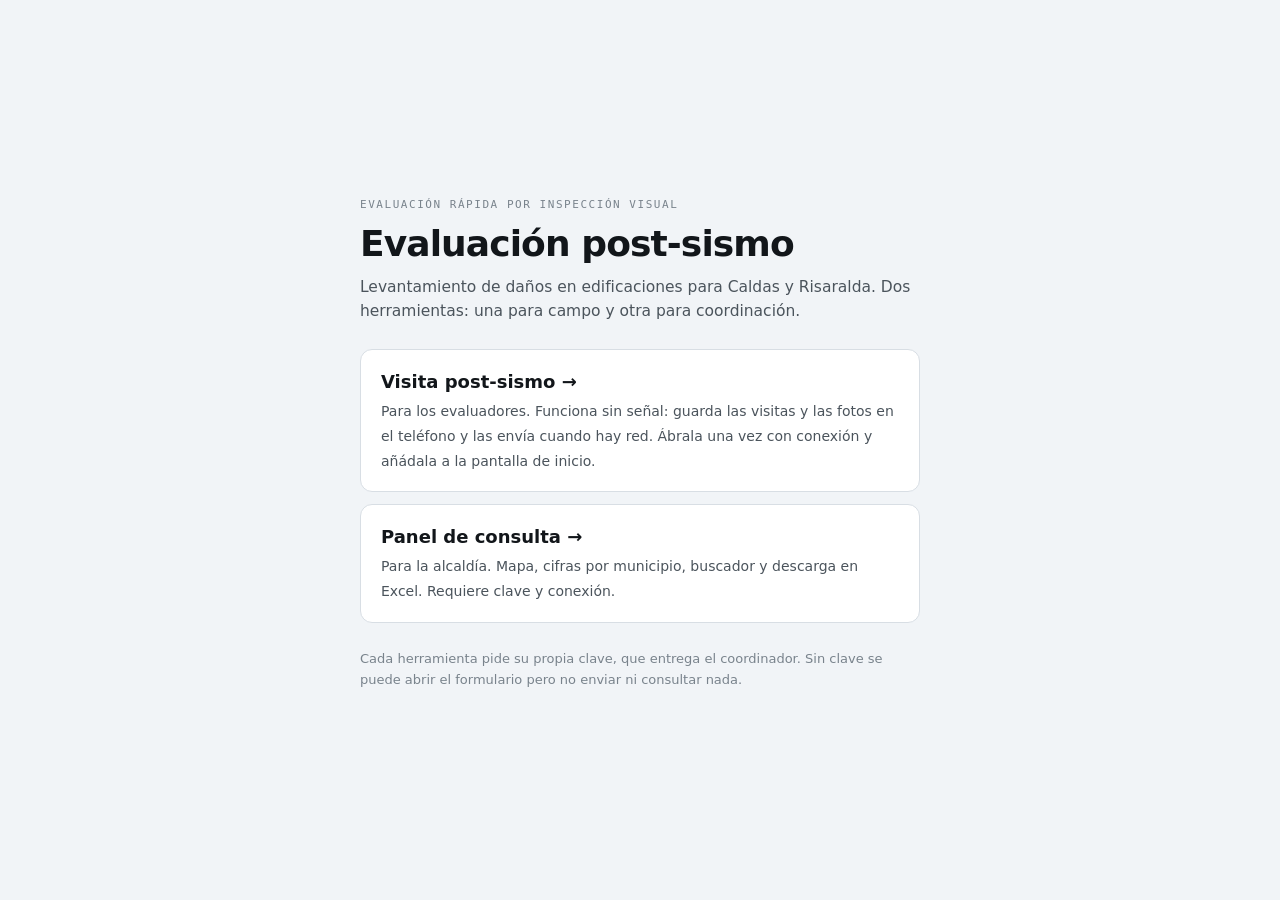
<file: index.html>
<!doctype html>
<html lang="es">
<head>
<meta charset="utf-8">
<meta name="viewport" content="width=device-width,initial-scale=1">
<meta name="color-scheme" content="light dark">
<meta name="robots" content="noindex">
<title>Evaluación post-sismo</title>
<style>
:root{
  --paper:#F1F4F7; --card:#FFFFFF; --ink:#12161A; --ink-2:#4B545C; --ink-3:#79838C;
  --rule:#D8DEE4; --azul:#0B3C5D; --azul-bg:#E4EDF4;
}
@media (prefers-color-scheme:dark){:root{
  --paper:#0E1114; --card:#171C21; --ink:#E8EDF1; --ink-2:#A6B0B9; --ink-3:#78838C;
  --rule:#2A3138; --azul:#5FA8D8; --azul-bg:#152530;
}}
*{box-sizing:border-box}
body{margin:0;background:var(--paper);color:var(--ink);line-height:1.55;font-size:16px;
  font-family:system-ui,-apple-system,"Segoe UI",Roboto,sans-serif;
  display:grid;place-items:center;min-height:100vh;padding:28px 20px}
main{width:100%;max-width:560px}
.eyebrow{font-family:ui-monospace,Menlo,Consolas,monospace;font-size:11px;
  letter-spacing:.14em;text-transform:uppercase;color:var(--ink-3)}
h1{font-size:clamp(27px,6vw,36px);line-height:1.1;letter-spacing:-.025em;margin:10px 0 12px}
.lede{color:var(--ink-2);margin:0 0 26px;font-size:15.5px}
a.tarjeta{display:block;text-decoration:none;color:inherit;background:var(--card);
  border:1px solid var(--rule);border-radius:12px;padding:18px 20px;margin-bottom:12px}
a.tarjeta:hover{border-color:var(--azul);background:var(--azul-bg)}
a.tarjeta b{display:block;font-size:18px;margin-bottom:3px}
a.tarjeta span{font-size:14px;color:var(--ink-2)}
.pie{margin-top:26px;font-size:13px;color:var(--ink-3);line-height:1.6}
</style>
</head>
<body>
<main>
  <div class="eyebrow">Evaluación rápida por inspección visual</div>
  <h1>Evaluación post-sismo</h1>
  <p class="lede">Levantamiento de daños en edificaciones para Caldas y Risaralda.
     Dos herramientas: una para campo y otra para coordinación.</p>

  <a class="tarjeta" href="visita.html">
    <b>Visita post-sismo &rarr;</b>
    <span>Para los evaluadores. Funciona sin señal: guarda las visitas y las fotos en el
    teléfono y las envía cuando hay red. Ábrala una vez con conexión y añádala a la
    pantalla de inicio.</span>
  </a>

  <a class="tarjeta" href="panel.html">
    <b>Panel de consulta &rarr;</b>
    <span>Para la alcaldía. Mapa, cifras por municipio, buscador y descarga en Excel.
    Requiere clave y conexión.</span>
  </a>

  <p class="pie">Cada herramienta pide su propia clave, que entrega el coordinador.
     Sin clave se puede abrir el formulario pero no enviar ni consultar nada.</p>
</main>
</body>
</html>
</file>
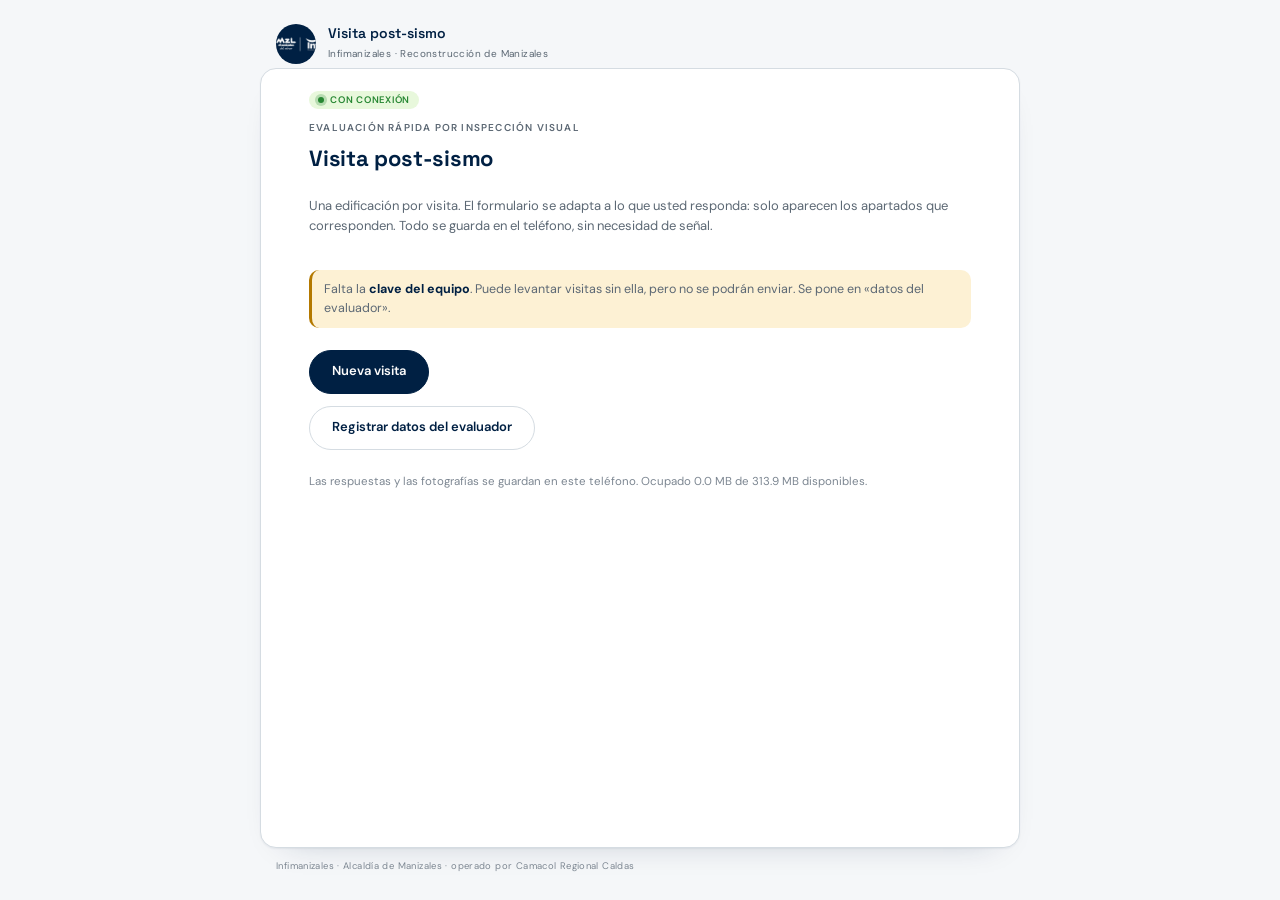
<file: visita.html>
<!doctype html>
<html lang="es">
<head>
<meta charset="utf-8">
<meta name="viewport" content="width=device-width,initial-scale=1,viewport-fit=cover">
<meta name="color-scheme" content="light dark">
<meta name="theme-color" content="#0B3C5D">
<meta name="mobile-web-app-capable" content="yes">
<meta name="apple-mobile-web-app-status-bar-style" content="black-translucent">
<meta name="apple-mobile-web-app-title" content="Post-sismo">
</head>
<body style="margin:0">
<title>Visita post-sismo · Infimanizales</title>
<link rel="manifest" href="manifest.webmanifest">
<style>
@font-face{font-family:'DM Sans';font-style:normal;font-weight:400 700;font-display:swap;src:url([data-uri]) format('woff2')}
@font-face{font-family:'Space Grotesk';font-style:normal;font-weight:500 700;font-display:swap;src:url([data-uri]) format('woff2')}
/* Sistema de diseño de la sala de datos (design-harmony-hub): DM Sans + Space Grotesk, tokens oklch, radio 1rem, píldoras.
   Sin cargas externas: tipografías y logo van incrustados para que la app abra sin conexión. */
:root{
  --radius:1rem;
  --background:oklch(0.975 0.004 247); --surface:oklch(1 0 0); --surface-2:oklch(0.96 0.008 247);
  --foreground:oklch(0.245 0.075 253); --muted-fg:oklch(0.51 0.025 250); --ink-3:oklch(0.62 0.02 250);
  --primary:oklch(0.245 0.075 253); --primary-fg:oklch(0.99 0 0); --secondary:oklch(0.845 0.174 89);
  --border:oklch(0.89 0.012 247); --input:oklch(0.88 0.014 247); --muted:oklch(0.95 0.008 247); --accent-soft:oklch(0.93 0.035 91);
  --verde:oklch(0.55 0.15 145); --amarillo:oklch(0.62 0.15 80); --rojo:oklch(0.6 0.22 22); --naranja:oklch(0.71 0.18 45);
  --verde-bg:color-mix(in oklab,oklch(0.82 0.19 132) 22%,white); --amarillo-bg:color-mix(in oklab,oklch(0.84 0.16 88) 25%,white);
  --rojo-bg:color-mix(in oklab,oklch(0.6 0.22 22) 12%,white); --info-bg:color-mix(in oklab,var(--primary) 8%,white);
  --gen:var(--muted-fg); --eval:oklch(0.45 0.1 240); --rep:oklch(0.5 0.12 80); --dem:var(--primary);
  --shadow-card:0 1px 2px color-mix(in oklab,var(--foreground) 6%,transparent),0 14px 34px -26px color-mix(in oklab,var(--foreground) 32%,transparent);
  --shadow-panel:0 18px 40px -28px color-mix(in oklab,var(--foreground) 30%,transparent);
  --font-sans:"DM Sans",system-ui,-apple-system,"Segoe UI",Roboto,sans-serif; --font-display:"Space Grotesk",system-ui,sans-serif;
  --font-mono:ui-monospace,"Roboto Mono",Menlo,Consolas,monospace;
  /* alias del código existente */
  --paper:var(--background); --card:var(--surface); --ink:var(--foreground); --ink-2:var(--muted-fg);
  --rule:var(--border); --rule-2:oklch(0.93 0.01 247); --field:var(--surface); --sel:var(--primary); --sel-ink:var(--primary-fg); --sombra:var(--shadow-card);
}
@media (prefers-color-scheme: dark){ :root:not([data-theme="light"]){
  --background:oklch(0.18 0.02 250); --surface:oklch(0.23 0.02 250); --surface-2:oklch(0.27 0.02 250);
  --foreground:oklch(0.95 0.01 247); --muted-fg:oklch(0.72 0.02 250); --ink-3:oklch(0.6 0.02 250);
  --primary:oklch(0.845 0.174 89); --primary-fg:oklch(0.2 0.05 253); --border:oklch(0.32 0.02 250); --input:oklch(0.35 0.02 250); --muted:oklch(0.3 0.02 250);
  --accent-soft:oklch(0.3 0.04 90); --verde-bg:oklch(0.3 0.06 145); --amarillo-bg:oklch(0.32 0.06 80); --rojo-bg:oklch(0.3 0.08 22); --info-bg:oklch(0.28 0.04 250);
  --verde:oklch(0.75 0.15 145); --amarillo:oklch(0.8 0.15 80); --rojo:oklch(0.72 0.18 22); --eval:oklch(0.75 0.1 240);
}}
:root[data-theme="dark"]{
  --background:oklch(0.18 0.02 250); --surface:oklch(0.23 0.02 250); --surface-2:oklch(0.27 0.02 250);
  --foreground:oklch(0.95 0.01 247); --muted-fg:oklch(0.72 0.02 250); --ink-3:oklch(0.6 0.02 250);
  --primary:oklch(0.845 0.174 89); --primary-fg:oklch(0.2 0.05 253); --border:oklch(0.32 0.02 250); --input:oklch(0.35 0.02 250); --muted:oklch(0.3 0.02 250);
  --accent-soft:oklch(0.3 0.04 90); --verde-bg:oklch(0.3 0.06 145); --amarillo-bg:oklch(0.32 0.06 80); --rojo-bg:oklch(0.3 0.08 22); --info-bg:oklch(0.28 0.04 250);
  --verde:oklch(0.75 0.15 145); --amarillo:oklch(0.8 0.15 80); --rojo:oklch(0.72 0.18 22); --eval:oklch(0.75 0.1 240);
}
*{box-sizing:border-box;-webkit-tap-highlight-color:transparent;border-color:var(--border)}
body{background:var(--background);color:var(--foreground);font-size:14px;line-height:1.45;font-family:var(--font-sans);overscroll-behavior-y:contain;-webkit-font-smoothing:antialiased}
h1,h2,h3,.dsp{font-family:var(--font-display);text-wrap:balance;margin:0;letter-spacing:-.01em}
button{font:inherit;color:inherit;cursor:pointer}
input,select,textarea{font:inherit;font-size:16px;color:inherit}

/* ---------- lienzo ---------- */
.app{max-width:560px;margin:0 auto;min-height:100vh;display:flex;flex-direction:column}
@media (min-width:900px){body{padding:12px 20px}.app{max-width:760px;min-height:calc(100vh - 24px)}}

/* ---------- marca (misma cabecera del visor) ---------- */
.marca{display:flex;align-items:center;gap:12px;padding:12px 16px 4px}
.marca .logo{height:40px;width:40px;border-radius:999px;background:oklch(0.245 0.075 253);display:grid;place-items:center;flex:none;overflow:hidden}
.marca .logo img{height:20px;width:auto;display:block}
.marca b{font-family:var(--font-display);font-weight:600;font-size:14px;display:block;line-height:1.2}
.marca span{font-size:10px;color:var(--muted-fg);letter-spacing:.04em}

/* ---------- barra superior ---------- */
.top{position:sticky;top:0;z-index:20;background:color-mix(in oklab,var(--background) 94%,transparent);backdrop-filter:blur(8px);padding:10px 16px 0}
.toprow{display:flex;align-items:center;gap:10px;min-height:36px}
.mod{font-size:10px;letter-spacing:.12em;text-transform:uppercase;color:var(--c,var(--muted-fg));font-weight:600;white-space:nowrap}
.top h2{font-size:15px;font-weight:600;flex:1;min-width:0;overflow:hidden;text-overflow:ellipsis;white-space:nowrap}
.paso-n{font:600 10.5px var(--font-display);color:var(--foreground);font-variant-numeric:tabular-nums;white-space:nowrap;background:var(--surface);border:1px solid var(--border);border-radius:999px;padding:4px 10px}
.barra{height:4px;background:var(--muted);border-radius:999px;margin:10px 0 8px;overflow:hidden}
.barra i{display:block;height:100%;background:var(--secondary);transition:width .25s ease;width:0}
@media (prefers-reduced-motion:reduce){.barra i{transition:none}}
.salir{width:32px;height:32px;flex:none;border:1px solid var(--border);background:var(--surface);border-radius:50%;font-size:15px;line-height:1;display:flex;align-items:center;justify-content:center;padding:0}
.sinred{color:var(--amarillo);font-size:11px;line-height:1}

/* ---------- cuerpo: un panel por paso, campos separados por líneas ---------- */
main{flex:1;margin:0 12px 12px;padding:2px 16px 10px;display:flex;flex-direction:column;background:var(--surface);border:1px solid var(--border);border-radius:var(--radius);box-shadow:var(--shadow-card)}
@media (min-width:900px){main{margin:0 0 12px;padding:6px 24px 16px}}
.f{padding:14px 0 15px;border-top:1px solid var(--border)}
.f:first-child,.sechead + .f,.nota + .f{border-top:0}
.f.err,.f.err-hijo{border-left:3px solid var(--rojo);padding-left:12px;margin-left:-15px}
.lab{display:block;font:600 10px var(--font-sans);letter-spacing:.1em;text-transform:uppercase;color:var(--muted-fg);margin-bottom:2px}
.req{color:var(--rojo)}
.hint{font-size:12px;color:var(--muted-fg);margin:2px 0 0;line-height:1.45}
.ctl{margin-top:8px}
.msg{font-size:12px;color:var(--rojo);margin-top:6px;font-weight:600;display:none}
.err > .msg{display:block}

/* segmentado en píldora */
.seg{display:inline-flex;flex-wrap:wrap;gap:2px;background:var(--surface-2);border-radius:999px;padding:3px;max-width:100%}
.seg button{min-height:34px;padding:6px 14px;border:0;background:none;border-radius:999px;font-weight:500;font-size:12.5px;color:var(--muted-fg);transition:background .15s,color .15s}
.seg button:hover{color:var(--foreground)}
.seg button[aria-pressed="true"]{background:var(--primary);color:var(--primary-fg)}

/* escala de daño */
.esc{display:grid;grid-template-columns:repeat(4,1fr);gap:6px}
.esc button{min-height:54px;border:1px solid transparent;background:var(--surface-2);border-radius:calc(var(--radius) - 4px);display:flex;flex-direction:column;align-items:center;justify-content:center;gap:1px;padding:5px 2px}
.esc button .g{font-family:var(--font-display);font-size:18px;font-weight:600;line-height:1}
.esc button .p{font-size:10px;color:var(--muted-fg)}
.esc button[aria-pressed="true"]{color:#fff}
.esc button[aria-pressed="true"] .p{color:rgba(255,255,255,.9)}
.esc button[data-v="n"][aria-pressed="true"]{background:var(--primary)}
.esc button[data-v="l"][aria-pressed="true"]{background:oklch(0.62 0.16 145)}
.esc button[data-v="m"][aria-pressed="true"]{background:var(--naranja)}
.esc button[data-v="s"][aria-pressed="true"]{background:var(--rojo)}

/* opciones en lista */
.cards{display:flex;flex-direction:column;gap:6px}
@media (min-width:900px){.cards{display:grid;grid-template-columns:1fr 1fr}}
.cards button{display:flex;align-items:center;gap:10px;text-align:left;width:100%;min-height:42px;padding:9px 12px;border:1px solid var(--border);background:var(--surface);border-radius:calc(var(--radius) - 4px);font-size:13px;line-height:1.3;transition:background .15s}
.cards button:hover{background:var(--surface-2)}
.cards button::before{content:"";width:14px;height:14px;border-radius:50%;flex:none;border:1.5px solid var(--input)}
.cards button[aria-pressed="true"]{border-color:var(--primary);background:var(--info-bg)}
.cards button[aria-pressed="true"]::before{border-color:var(--primary);background:var(--primary);box-shadow:inset 0 0 0 3px var(--surface)}

/* chips */
.chips{display:flex;flex-wrap:wrap;gap:6px}
.chips button{min-height:34px;padding:6px 12px;border:1px solid var(--border);background:var(--surface);border-radius:999px;font-size:12.5px;font-weight:500;color:var(--foreground)}
.chips button:hover{background:var(--surface-2)}
.chips button[aria-pressed="true"]{background:var(--primary);border-color:var(--primary);color:var(--primary-fg)}

/* entradas */
.inp,select.inp,textarea.inp{width:100%;min-height:42px;padding:9px 12px;background:var(--surface);border:1px solid var(--input);border-radius:calc(var(--radius) - 6px);-webkit-appearance:none;appearance:none;font-size:15px}
select.inp{background-image:linear-gradient(45deg,transparent 50%,var(--muted-fg) 50%),linear-gradient(135deg,var(--muted-fg) 50%,transparent 50%);background-position:calc(100% - 18px) 18px,calc(100% - 13px) 18px;background-size:5px 5px,5px 5px;background-repeat:no-repeat;padding-right:40px}
textarea.inp{min-height:84px;resize:vertical;line-height:1.45}
.inp:focus-visible,button:focus-visible{outline:2px solid var(--secondary);outline-offset:2px}
.uni{display:flex;align-items:center;gap:10px}
.uni .inp{flex:1}
.uni span{font-family:var(--font-mono);font-size:12.5px;color:var(--muted-fg);min-width:26px}

/* contador */
.cnt{display:flex;align-items:center;gap:8px}
.cnt button{width:42px;height:42px;border:1px solid var(--border);background:var(--surface);border-radius:50%;font-size:20px;font-weight:500;line-height:1;display:flex;align-items:center;justify-content:center}
.cnt button:active{background:var(--surface-2)}
.cnt input{flex:1;text-align:center;font-family:var(--font-display);font-size:18px;font-weight:600;font-variant-numeric:tabular-nums;min-height:42px}

/* cámara */
.cam{display:flex;flex-wrap:wrap;gap:8px}
.cam .add{width:80px;height:80px;border:1.5px dashed var(--input);border-radius:calc(var(--radius) - 6px);background:var(--surface-2);display:flex;flex-direction:column;align-items:center;justify-content:center;gap:2px;font-size:10.5px;color:var(--muted-fg);text-align:center}
.cam .add b{font-size:20px;font-weight:400;line-height:1}
.cam figure{position:relative;margin:0;width:80px;height:80px}
.cam img{width:100%;height:100%;object-fit:cover;border-radius:calc(var(--radius) - 6px);display:block;border:1px solid var(--border)}
.cam .del{position:absolute;top:-6px;right:-6px;width:24px;height:24px;border-radius:50%;border:2px solid var(--surface);background:var(--rojo);color:#fff;font-size:14px;line-height:1;display:flex;align-items:center;justify-content:center;padding:0}

/* gps */
.gps button{display:inline-flex;align-items:center;justify-content:center;min-height:40px;padding:0 16px;border:1px solid var(--border);background:var(--surface);color:var(--foreground);border-radius:999px;font-weight:600;font-size:12.5px}
.gps button:hover{background:var(--surface-2)}
.gps .fix{margin-top:8px;font-family:var(--font-mono);font-size:12px;color:var(--muted-fg);line-height:1.6}
.gps .mala{color:var(--rojo);font-weight:600}
.gps .buena{color:var(--verde);font-weight:600}

/* subcampos */
.sub{margin-top:10px;padding-top:10px;border-top:1px dashed var(--border)}
.sub .lab{color:var(--muted-fg)}
.sub.err{border-top-color:var(--rojo)}
.sub.err .lab{color:var(--rojo)}

/* notas */
.nota{background:var(--surface-2);border-left:3px solid var(--primary);border-radius:calc(var(--radius) - 6px);padding:10px 12px;font-size:12.5px;line-height:1.5;color:var(--muted-fg);margin:10px 0}
.nota b{color:var(--foreground)}
.nota.v{background:var(--verde-bg);border-color:var(--verde)}
.nota.a{background:var(--amarillo-bg);border-color:var(--amarillo)}
.nota.r{background:var(--rojo-bg);border-color:var(--rojo)}
.sechead{font:600 10px var(--font-sans);letter-spacing:.12em;text-transform:uppercase;color:var(--foreground);margin:16px 0 4px;padding-top:14px;border-top:1px solid var(--border)}

/* ---------- barra inferior ---------- */
.bot{position:sticky;bottom:0;z-index:20;background:color-mix(in oklab,var(--background) 94%,transparent);backdrop-filter:blur(8px);padding:10px 16px calc(10px + env(safe-area-inset-bottom));display:flex;gap:8px;justify-content:flex-end}
.bot button{min-height:44px;padding:0 20px;border-radius:999px;font-weight:600;font-size:13px;border:1px solid var(--border);background:var(--surface)}
.bot .sig{flex:1;background:var(--primary);border-color:var(--primary);color:var(--primary-fg)}
@media (min-width:900px){.bot .sig{flex:none;min-width:200px}}
.bot button[disabled]{opacity:.4}

/* ---------- pantallas ---------- */
.pantalla{padding:12px 16px 24px;display:flex;flex-direction:column;gap:12px;flex:1}
@media (min-width:900px){.pantalla{padding:16px 24px 28px}}
.pantalla h1{font-size:22px;line-height:1.15}
.lede{font-size:13px;color:var(--muted-fg);line-height:1.5}
.big{width:100%;min-height:44px;border-radius:999px;font-weight:600;font-size:13px;background:var(--primary);color:var(--primary-fg);border:1px solid var(--primary);transition:opacity .15s}
@media (min-width:900px){.big{width:auto;align-self:flex-start;padding:0 22px}}
.big:hover{opacity:.92}
.big.sec{background:var(--surface);color:var(--foreground);border-color:var(--border)}
.eyebrow{font:600 10px var(--font-sans);letter-spacing:.12em;text-transform:uppercase;color:var(--muted-fg)}
.veredicto{border-radius:calc(var(--radius) - 4px);padding:14px 16px;border-left:3px solid;background:var(--surface-2)}
.veredicto .t{font-family:var(--font-display);font-size:18px;font-weight:600}
.veredicto .d{font-size:12.5px;margin-top:4px;line-height:1.5;color:var(--muted-fg)}
.vv{background:var(--verde-bg);border-color:var(--verde)} .vv .t{color:var(--verde)}
.va{background:var(--amarillo-bg);border-color:var(--amarillo)} .va .t{color:var(--amarillo)}
.vr{background:var(--rojo-bg);border-color:var(--rojo)} .vr .t{color:var(--rojo)}
.vn{background:var(--info-bg);border-color:var(--eval)} .vn .t{color:var(--eval)}
.res{background:var(--surface-2);border-radius:calc(var(--radius) - 4px);overflow:hidden}
.res div{display:flex;justify-content:space-between;gap:14px;padding:9px 12px;border-top:1px solid var(--rule-2);font-size:12.5px}
.res div:first-child{border-top:0}
.res span:first-child{color:var(--muted-fg);flex:none;font-size:10px;font-weight:600;letter-spacing:.08em;text-transform:uppercase;padding-top:2px}
.res span:last-child{text-align:right;font-weight:500;min-width:0;overflow-wrap:anywhere}
.json{width:100%;min-height:130px;font-family:var(--font-mono);font-size:11px;background:var(--surface-2);border:1px solid var(--border);border-radius:calc(var(--radius) - 6px);padding:10px;line-height:1.5;resize:vertical}
.aviso{font-size:11.5px;color:var(--ink-3);line-height:1.55}
.aviso code{background:var(--muted);padding:1px 5px;border-radius:4px;font-size:11px}

/* ---------- bandeja ---------- */
.red{border-radius:999px;padding:3px 9px;font:600 9.5px var(--font-sans);letter-spacing:.08em;text-transform:uppercase;display:inline-flex;align-items:center;gap:6px;align-self:flex-start}
.red::before{content:"";width:6px;height:6px;border-radius:50%;background:currentColor;box-shadow:0 0 0 3px color-mix(in oklab,currentColor 25%,transparent)}
.red.on{background:var(--verde-bg);color:var(--verde)}
.red.off{background:var(--amarillo-bg);color:var(--amarillo)}
.seccion{display:flex;align-items:baseline;gap:8px;margin:8px 0 -4px}
.seccion h2{font:600 10px var(--font-sans);letter-spacing:.12em;text-transform:uppercase;color:var(--muted-fg)}
.cuenta{font:600 11px var(--font-display);color:var(--foreground);font-variant-numeric:tabular-nums}
.lista{display:flex;flex-direction:column;gap:6px}
@media (min-width:900px){.lista{display:grid;grid-template-columns:1fr 1fr}}
.fila{display:flex;align-items:center;gap:10px;background:var(--surface-2);border-radius:calc(var(--radius) - 4px);padding:10px 8px 10px 12px;cursor:pointer;min-height:56px;transition:background .15s}
.fila:hover{background:var(--muted)}
.fila:focus-visible{outline:2px solid var(--secondary);outline-offset:2px}
.fila-txt{flex:1;min-width:0;display:flex;flex-direction:column;gap:2px}
.fila-txt b{font:600 13px var(--font-display);overflow:hidden;text-overflow:ellipsis;white-space:nowrap}
.fila-txt span{font-size:11.5px;color:var(--muted-fg);overflow:hidden;text-overflow:ellipsis;white-space:nowrap}
.fila-meta{display:flex;flex-direction:column;align-items:flex-end;gap:4px;flex:none}
.chip{font:600 9.5px var(--font-sans);letter-spacing:.06em;text-transform:uppercase;padding:3px 8px;border-radius:999px;white-space:nowrap}
.chip.b{background:var(--surface);border:1px solid var(--border);color:var(--muted-fg)}
.chip.l{background:var(--amarillo-bg);color:var(--amarillo)}
.chip.e{background:var(--verde-bg);color:var(--verde)}
.mini{font-size:10.5px;color:var(--ink-3)}
.tirar{width:32px;height:32px;flex:none;border:0;background:transparent;color:var(--ink-3);font-size:20px;line-height:1;border-radius:50%;padding:0}
.tirar:active{background:var(--muted);color:var(--rojo)}
.plegable{border-top:1px solid var(--border);padding-top:10px;margin-top:4px}
.plegable summary{font-size:12.5px;color:var(--muted-fg);cursor:pointer;padding:6px 0;min-height:32px;display:flex;align-items:center;font-weight:600}
.plegable .big{margin-top:8px}
.pie{padding:0 16px 14px;font-size:9.5px;color:var(--ink-3);letter-spacing:.04em}
[hidden]{display:none!important}
</style>

<div class="app">
  <header class="marca" id="marca">
    <span class="logo"><img src="[data-uri]" alt="Infimanizales · Manizales del alma"></span>
    <div><b>Visita post-sismo</b><span>Infimanizales · Reconstrucción de Manizales</span></div>
  </header>
  <div class="top" id="top" hidden>
    <div class="toprow">
      <button class="salir" id="bSalir" type="button" aria-label="Volver a la bandeja">&#8592;</button>
      <span class="mod" id="mod"></span>
      <h2 id="titulo"></h2>
      <span class="sinred" id="sinred" hidden title="Sin conexi&oacute;n">&#9679;</span>
      <span class="paso-n" id="pasoN"></span>
    </div>
    <div class="barra"><i id="barra"></i></div>
  </div>

  <main id="main"></main>

  <div class="bot" id="bot" hidden>
    <button class="atras" id="bAtras" type="button">Atr&aacute;s</button>
    <button class="sig" id="bSig" type="button">Siguiente</button>
  </div>
  <div class="pie" id="pie">Infimanizales · Alcald&iacute;a de Manizales · operado por Camacol Regional Caldas</div>
</div>
<input type="file" id="filePick" accept="image/*" capture="environment" multiple hidden>
<script>/* Almacén local de visitas.
   IndexedDB aguanta las fotografías; localStorage no (unos 5 MB y solo texto).
   Si el navegador no da IndexedDB se degrada a localStorage sin fotos, que es
   peor pero no pierde las respuestas. */
window.ALMACEN = (function () {
  'use strict';

  var NOMBRE = 'psismo', VERSION = 1, db = null, hayIDB = false;
  try { hayIDB = !!window.indexedDB; } catch (e) { hayIDB = false; }

  function abre() {
    return new Promise(function (ok, mal) {
      if (!hayIDB) return mal('sin indexeddb');
      var s = indexedDB.open(NOMBRE, VERSION);
      s.onupgradeneeded = function () {
        var d = s.result;
        if (!d.objectStoreNames.contains('visitas')) d.createObjectStore('visitas', { keyPath: 'id' });
        if (!d.objectStoreNames.contains('ajustes')) d.createObjectStore('ajustes', { keyPath: 'k' });
      };
      s.onsuccess = function () { db = s.result; ok(db); };
      s.onerror = function () { mal(s.error); };
      s.onblocked = function () { mal('bloqueada'); };
    });
  }

  function pide(almacen, modo, fn) {
    return new Promise(function (ok, mal) {
      if (!db) return mal('sin base');
      var t = db.transaction(almacen, modo), s = t.objectStore(almacen), r = fn(s);
      t.oncomplete = function () { ok(r && r.result !== undefined ? r.result : null); };
      t.onerror = function () { mal(t.error); };
      t.onabort = function () { mal(t.error || 'abortada'); };
    });
  }

  // ---- respaldo en localStorage, sin fotografías
  function lsLee(k) { try { var v = localStorage.getItem(k); return v ? JSON.parse(v) : null; } catch (e) { return null; } }
  function lsPon(k, v) { try { localStorage.setItem(k, JSON.stringify(v)); return true; } catch (e) { return false; } }
  function sinFotos(v) {
    var c = JSON.parse(JSON.stringify({ id: v.id, estado: v.estado, creada: v.creada,
      tocada: v.tocada, paso: v.paso, resumen: v.resumen, D: {} }));
    Object.keys(v.D || {}).forEach(function (k) {
      var x = v.D[k];
      if (Array.isArray(x) && typeof x[0] === 'string' && x[0].slice(0, 5) === 'data:') return;
      c.D[k] = x;
    });
    return c;
  }

  var API = {
    conFotos: false,

    visitas: {
      guarda: function (v) {
        v.tocada = Date.now();
        if (db) return pide('visitas', 'readwrite', function (s) { return s.put(v); });
        var t = lsLee('psismo.visitas') || {};
        t[v.id] = sinFotos(v); lsPon('psismo.visitas', t);
        return Promise.resolve();
      },
      lee: function (id) {
        if (db) return pide('visitas', 'readonly', function (s) { return s.get(id); });
        return Promise.resolve((lsLee('psismo.visitas') || {})[id] || null);
      },
      todas: function () {
        if (db) return pide('visitas', 'readonly', function (s) { return s.getAll(); })
          .then(function (l) { return (l || []).sort(function (a, b) { return b.tocada - a.tocada; }); });
        var t = lsLee('psismo.visitas') || {};
        return Promise.resolve(Object.keys(t).map(function (k) { return t[k]; })
          .sort(function (a, b) { return b.tocada - a.tocada; }));
      },
      borra: function (id) {
        if (db) return pide('visitas', 'readwrite', function (s) { return s.delete(id); });
        var t = lsLee('psismo.visitas') || {}; delete t[id]; lsPon('psismo.visitas', t);
        return Promise.resolve();
      }
    },

    perfil: {
      guarda: function (p) {
        lsPon('psismo.perfil', p);                       // duplicado: se lee al arrancar sin esperar
        if (db) return pide('ajustes', 'readwrite', function (s) { return s.put({ k: 'perfil', v: p }); });
        return Promise.resolve();
      },
      lee: function () { return lsLee('psismo.perfil') || {}; }
    },

    // cuánto espacio ocupa lo guardado, para avisar antes de que se llene
    uso: function () {
      if (navigator.storage && navigator.storage.estimate) {
        return navigator.storage.estimate().then(function (e) {
          return { usado: e.usage || 0, cuota: e.quota || 0 };
        }).catch(function () { return null; });
      }
      return Promise.resolve(null);
    },

    // pedir al navegador que no borre los datos si le falta espacio
    persiste: function () {
      if (navigator.storage && navigator.storage.persist) {
        return navigator.storage.persist().catch(function () { return false; });
      }
      return Promise.resolve(false);
    }
  };

  API.listo = abre().then(function () {
    API.conFotos = true;
    return true;
  }).catch(function () {
    db = null; API.conFotos = false;
    return false;
  });

  return API;
})();
</script>
<script>window.ESQUEMA={"meta":{"titulo":"Encuesta integral post-sismo","form_id":"eval_post_sismo_col","version":"4.0.0-movil","origen":"ad5ce3ac27d847a1be59668d55e2ae2c"},"perfil":["entidad","entidad_otra","evaluador_nombre","evaluador_tipo_doc","evaluador_num_doc","evaluador_profesion","evaluador_profesion_otra","evaluador_matricula"],"pasos":[{"id":"s1_evaluacion","titulo":"1. Información del evaluador","mod":"gen","relevant":null,"campos":[{"name":"fecha_hora_inspeccion","tipo":"auto","calc":"now()"},{"name":"unit_Code","label":"Escanear código QR","tipo":"barcode","relevant":null,"req":true,"ui":"codigo"}]},{"id":"s2_localizacion","titulo":"2. Localización","mod":"gen","relevant":null,"campos":[{"name":"departamento","label":"Departamento","tipo":"select_one","relevant":null,"req":true,"lista":"departamento","ui":"segmentado"},{"name":"municipio","label":"Municipio","tipo":"select_one","relevant":null,"req":true,"filtro":"departamento=${departamento}","lista":"municipio","ui":"segmentado"},{"name":"barrio_vereda","label":"Barrio / Vereda","tipo":"text","relevant":null,"req":true,"ui":"texto"},{"name":"zona","label":"Zona","tipo":"select_one","relevant":null,"req":true,"lista":"zona","ui":"segmentado"},{"name":"manzana","label":"Manzana","tipo":"text","relevant":null,"req":false,"ui":"texto"},{"name":"construccion_existe","label":"¿La construcción existe en la capa base?","tipo":"select_one","relevant":null,"req":false,"lista":"si_no","ui":"segmentado","subs":[{"name":"construccion","label":"Construcción","tipo":"text","ui":"texto","cuando":["si"],"req":false,"ayuda":null,"valida":null,"vmsg":""},{"name":"construccion_nueva","label":"Identificador temporal de la construccion","tipo":"text","ui":"texto","cuando":["no"],"req":false,"ayuda":"Asigne un consecutivo, por ejemplo N01, N02.","valida":null,"vmsg":""}]},{"name":"cod_registro","tipo":"calc","calc":"if(${construccion_existe}='si', concat(${manzana}, '-', ${construccion}), concat(${manzana}, '-N-', ${construccion_nueva}))","relevant":null},{"name":"area_huella_mapa","tipo":"calc","calc":"pulldata('edificaciones', 'area_huella', 'uid', ${cod_registro})","relevant":null},{"name":"nota_cod","tipo":"nota","kind":"vivo","texto":"Código de registro: ${cod_registro}","relevant":"string-length(${cod_registro})>1"},{"name":"nota_area_mapa","tipo":"nota","kind":"vivo","texto":"Área de huella según la capa base: ${area_huella_mapa} m²","relevant":"${construccion_existe}='si'"},{"name":"ubicacion","label":"Ubicación de la edificación","tipo":"geopoint","relevant":null,"req":true,"ayuda":"Espere a que la precisión llegue a 20 m o mejor. Verifique en la imagen que el punto quede sobre la edificación evaluada.","ui":"gps"},{"name":"longitud","tipo":"calc","calc":"pulldata(\"@geopoint\", ${ubicacion}, \"x\")","relevant":null},{"name":"latitud","tipo":"calc","calc":"pulldata(\"@geopoint\", ${ubicacion}, \"y\")","relevant":null},{"name":"precision_gps","tipo":"calc","calc":"pulldata(\"@geopoint\", ${ubicacion}, \"horizontalAccuracy\")","relevant":null},{"name":"nota_precision","tipo":"nota","kind":"vivo","texto":"La precisión del GPS es de ${precision_gps} m. Espere a mejorar la señal antes de continuar.","relevant":"${precision_gps} > 20"}]},{"id":"s3_edificacion","titulo":"3. Identificación de la construcción","mod":"gen","relevant":null,"campos":[{"name":"estado_colapso","label":"Estado de colapso de la edificación","tipo":"select_one","relevant":null,"req":true,"ayuda":"Obsérvelo desde afuera antes de continuar: define qué preguntas siguen.","lista":"estado_colapso","ui":"segmentado"},{"name":"inclinacion","label":"¿La edificación presenta inclinación evidente?","tipo":"select_one","relevant":"${estado_colapso}!='total'","req":true,"lista":"si_no","ui":"segmentado"},{"name":"nombre_edificacion","label":"Nombre de la edificación","tipo":"text","relevant":null,"req":false,"ui":"texto"},{"name":"direccion","label":"Dirección","tipo":"text","relevant":null,"req":true,"ui":"texto"},{"name":"tipo_edificacion","label":"Tipo de edificación","tipo":"select_one","relevant":null,"req":true,"lista":"tipo_edificacion","ui":"segmentado"},{"name":"uso","label":"Uso principal","tipo":"select_one","relevant":null,"req":true,"lista":"uso","ui":"lista","subs":[{"name":"uso_otro","label":"¿Cuál uso?","tipo":"text","ui":"texto","cuando":["otro"],"req":true,"ayuda":null,"valida":null,"vmsg":""}]},{"name":"ano_construccion","label":"Año de construcción","tipo":"select_one","relevant":"${estado_colapso}!='total'","req":true,"ayuda":"Los rangos corresponden a las normas sismo resistentes vigentes.","lista":"ano_construccion","ui":"tarjetas"},{"name":"num_pisos","label":"Número de pisos sobre el nivel del suelo","tipo":"integer","relevant":"${estado_colapso}!='total'","req":true,"valida":". >= 0 and . <= 200","vmsg":"Ingrese un valor entre 0 y 200","ui":"contador"},{"name":"num_sotanos","label":"Número de sótanos","tipo":"integer","relevant":"${estado_colapso}!='total'","req":true,"valida":". >= 0 and . <= 20","vmsg":"Ingrese un valor entre 0 y 20","ui":"contador"},{"name":"dim_frente","label":"Dimensiones aproximadas - Frente","tipo":"decimal","relevant":"${estado_colapso}!='total'","req":true,"valida":". > 0 and . < 1000","vmsg":"Ingrese un valor mayor que 0 y menor que 1000","ui":"numero","unidad":"m"},{"name":"dim_fondo","label":"Dimensiones aproximadas - Fondo","tipo":"decimal","relevant":"${estado_colapso}!='total'","req":true,"valida":". > 0 and . < 1000","vmsg":"Ingrese un valor mayor que 0 y menor que 1000","ui":"numero","unidad":"m"},{"name":"area_huella_campo","tipo":"calc","calc":"${dim_frente} * ${dim_fondo}","relevant":null}]},{"id":"s4_tipologia","titulo":"4. Sistema estructural, entrepiso y cubierta","mod":"gen","relevant":null,"campos":[{"name":"mat_estructural","label":"Material","tipo":"select_one","relevant":null,"req":true,"lista":"material_estructural","ui":"tarjetas","cadena":"sist_estructural"},{"name":"sist_estructural","label":"Sistema estructural","tipo":"select_one","relevant":null,"req":true,"filtro":"material=${mat_estructural}","lista":"sistema_estructural","ui":"lista","subs":[{"name":"sist_estructural_otro","label":"Especifique cuáles","tipo":"text","ui":"texto","cuando":["acero_otro","mixto"],"req":true,"ayuda":"Indique qué materiales y sistemas estructurales se combinan.","valida":null,"vmsg":""}],"esHija":true},{"name":"mat_entrepiso","label":"Material","tipo":"select_one","relevant":null,"req":false,"lista":"material_entrepiso","ui":"tarjetas","cadena":"sist_entrepiso"},{"name":"sist_entrepiso","label":"Sistema de entrepiso","tipo":"select_one","relevant":null,"req":false,"filtro":"material=${mat_entrepiso}","lista":"sistema_entrepiso","ui":"lista","subs":[{"name":"sist_entrepiso_otro","label":"Especifique cuáles","tipo":"text","ui":"texto","cuando":["entrepiso_otro","mixto"],"req":true,"ayuda":null,"valida":null,"vmsg":""}],"esHija":true},{"name":"mat_sop_cubierta","label":"Material","tipo":"select_one","relevant":null,"req":true,"lista":"material_cubierta","ui":"tarjetas","cadena":"sop_cubierta"},{"name":"sop_cubierta","label":"Sistema de soporte de la cubierta","tipo":"select_one","relevant":null,"req":true,"filtro":"material=${mat_sop_cubierta}","lista":"soporte_cubierta","ui":"tarjetas","subs":[{"name":"sop_cubierta_otro","label":"¿Cuál?","tipo":"text","ui":"texto","cuando":["cubierta_otro"],"req":true,"ayuda":null,"valida":null,"vmsg":""}],"esHija":true},{"name":"tipo_cubierta","label":"Tipo de cubierta","tipo":"select_one","relevant":null,"req":true,"lista":"tipo_cubierta","ui":"tarjetas","subs":[{"name":"tipo_cubierta_otro","label":"¿Cuál?","tipo":"text","ui":"texto","cuando":["otro"],"req":true,"ayuda":null,"valida":null,"vmsg":""}]},{"name":"muros_divisorios","label":"Muros divisorios y de cerramiento","tipo":"select_multiple","relevant":null,"req":true,"ayuda":"Puede marcar varios.","lista":"muros","ui":"chips","subs":[{"name":"muros_otro","label":"¿Cuáles?","tipo":"text","ui":"texto","cuando":["otro"],"req":true,"ayuda":null,"valida":null,"vmsg":""}]}]},{"id":"s5_ocupantes","titulo":"5. Ocupantes y contacto","mod":"gen","relevant":null,"campos":[{"name":"recoleccion_ocupantes","label":"¿Le es posible obtener la información de ocupantes y/o propietario?","tipo":"select_one","relevant":null,"req":true,"lista":"si_no","ui":"segmentado","subs":[{"name":"propietario","label":"Nombre del propietario o responsable","tipo":"text","ui":"texto","cuando":["si"],"req":false,"ayuda":null,"valida":null,"vmsg":""},{"name":"propietario_celular","label":"Celular del propietario o responsable","tipo":"text","ui":"numerico","cuando":["si"],"req":false,"ayuda":"10 dígitos, sin indicativo ni espacios.","valida":"string-length(.)=0 or regex(., '^[0-9]{10}$')","vmsg":"Debe tener 10 dígitos, sin espacios ni signos."},{"name":"propietario_documento","label":"Documento del propietario o responsable","tipo":"text","ui":"numerico","cuando":["si"],"req":false,"ayuda":null,"valida":null,"vmsg":""}]},{"name":"estado_ocupacion","label":"Estado de la edificación al momento de la visita","tipo":"select_one","relevant":"${recoleccion_ocupantes}='si'","req":true,"lista":"ocupacion","ui":"segmentado"},{"name":"hab_hombres","label":"Hombres que habitan/habitaban la edificación","tipo":"integer","relevant":"${recoleccion_ocupantes}='si'","req":false,"valida":". >= 0","vmsg":"Debe ser mayor o igual a 0","ui":"contador"},{"name":"hab_mujeres","label":"Mujeres que habitan/habitaban la edificación","tipo":"integer","relevant":"${recoleccion_ocupantes}='si'","req":false,"valida":". >= 0","vmsg":"Debe ser mayor o igual a 0","ui":"contador"},{"name":"hab_menores","label":"Personas menores de 18 años que habitan/habitaban la edificación","tipo":"integer","relevant":"${recoleccion_ocupantes}='si'","req":false,"valida":". >= 0","vmsg":"Debe ser mayor o igual a 0","ui":"contador"},{"name":"hab_mayores","label":"Personas mayores de 60 años que habitan/habitaban la edificación","tipo":"integer","relevant":"${recoleccion_ocupantes}='si'","req":false,"valida":". >= 0","vmsg":"Debe ser mayor o igual a 0","ui":"contador"},{"name":"hab_total","tipo":"calc","calc":"${hab_hombres} + ${hab_mujeres}","relevant":"${recoleccion_ocupantes}='si'"},{"name":"nota_hab_total","tipo":"nota","kind":"vivo","texto":"Total de habitantes: ${hab_total}","relevant":"${recoleccion_ocupantes}='si'"}]},{"id":"s6_fotos","titulo":"6. Registro fotográfico general","mod":"gen","relevant":null,"campos":[{"name":"foto_edificacion","label":"Fotografías de la edificación","tipo":"image","relevant":null,"req":true,"ayuda":"Máximo 4.","valida":"count-selected(.)<=4","vmsg":"Puede cargar máximo 4 fotografías","ui":"camara"},{"name":"foto_descripcion","label":"Descripción de las fotografías","tipo":"text","relevant":null,"req":false,"ui":"parrafo"}]},{"id":"s7_modulos","titulo":"7. Ruta de la visita","mod":"gen","relevant":null,"campos":[{"name":"nota_modulos","tipo":"nota","kind":"ayuda","texto":"Ruta de la visita | Si se diligencia la evaluación rápida de daños, el formulario lo guiará según la clasificación de habitabilidad. Si no se diligencia, indique el motivo y escoja manualmente los apartados que sí se van a levantar.","relevant":null},{"name":"nota_modulos_total","tipo":"nota","kind":"ayuda","texto":"Colapso total registrado en la sección 3. | La visita continúa directamente en Demolición y escombros. No se diligencian Evaluación ni Reparabilidad.","relevant":"${estado_colapso}='total'"},{"name":"gate_evaluacion","label":"¿Se debe diligenciar la evaluación rápida de daños?","tipo":"select_one","relevant":"${estado_colapso}!='total'","req":true,"lista":"si_no","ui":"segmentado"},{"name":"motivo_evaluacion","label":"Motivo por el cual NO se diligencia la evaluación","tipo":"select_one","relevant":"${gate_evaluacion}='no'","req":true,"lista":"motivos","ui":"segmentado"},{"name":"modulo_continuar","label":"¿Con cuál módulo desea continuar?","tipo":"select_one","relevant":"${gate_evaluacion}='no'","req":false,"ayuda":"Marque el que aplique.","lista":"modulos_rd","ui":"segmentado"}]},{"id":"a0_alcance","titulo":"A. Evaluación - alcance","mod":"eval","relevant":"${estado_colapso}!='total' and ${gate_evaluacion}='si'","campos":[{"name":"eva_nota_intro","tipo":"nota","kind":"ayuda","texto":"Módulo de Evaluación de daños | Evaluación rápida por inspección visual de daños.","relevant":null},{"name":"eva_tipo_inspeccion","label":"Tipo de inspección","tipo":"select_one","relevant":null,"req":true,"lista":"tipo_inspeccion","ui":"segmentado"},{"name":"eva_tipo_amenaza","label":"Tipo de amenaza","tipo":"select_one","relevant":null,"req":true,"def":"sismo","lista":"tipo_amenaza","ui":"lista","subs":[{"name":"eva_tipo_amenaza_otro","label":"¿Cuál?","tipo":"text","ui":"texto","cuando":["otro"],"req":true,"ayuda":null,"valida":null,"vmsg":""}]}]},{"id":"a1_entorno","titulo":"A.1. Condiciones preexistentes y del entorno","mod":"eval","relevant":"${estado_colapso}!='total' and ${gate_evaluacion}='si'","campos":[{"name":"eva_nota_morf","tipo":"nota","kind":"ayuda","texto":"Morfología del sitio","relevant":null},{"name":"eva_morfologia","label":"Morfología del sitio","tipo":"select_one","relevant":null,"req":true,"lista":"morfologia","ui":"tarjetas","subs":[{"name":"eva_morfologia_otro","label":"¿Cuál?","tipo":"text","ui":"texto","cuando":["otro"],"req":true,"ayuda":null,"valida":null,"vmsg":""}]},{"name":"eva_nota_hidrica","tipo":"nota","kind":"ayuda","texto":"Amenaza por cuerpos hídricos afectados","relevant":null},{"name":"eva_amenaza_hidrica","label":"¿Amenaza por cuerpos hídricos afectados?","tipo":"select_one","relevant":null,"req":true,"lista":"si_no","ui":"segmentado"},{"name":"eva_distancia_hidrica","label":"Distancia aproximada","tipo":"decimal","relevant":"${eva_amenaza_hidrica}='si'","req":true,"valida":". >= 0","vmsg":"Debe ser mayor o igual a 0","ui":"numero","unidad":"m"},{"name":"eva_obs_hidrica","label":"Observaciones","tipo":"text","relevant":null,"req":false,"ui":"parrafo"},{"name":"eva_nota_irreg","tipo":"nota","kind":"ayuda","texto":"Irregularidades estructurales | Se diligencian porque la evaluación de daños es por sismo.","relevant":"${eva_tipo_amenaza}='sismo'"},{"name":"eva_piso_debil","label":"¿Hay piso débil?","tipo":"select_one","relevant":"${eva_tipo_amenaza}='sismo'","req":true,"lista":"si_no","ui":"segmentado"},{"name":"eva_columna_corta","label":"¿Hay piso con columna corta?","tipo":"select_one","relevant":"${eva_tipo_amenaza}='sismo'","req":true,"lista":"si_no","ui":"segmentado"},{"name":"eva_cambios_rigidez","label":"¿Hay cambios drásticos de rigidez?","tipo":"select_one","relevant":"${eva_tipo_amenaza}='sismo'","req":true,"lista":"si_no","ui":"segmentado"}]},{"id":"a2_peligro","titulo":"A.2. Peligro global y condiciones geotécnicas","mod":"eval","relevant":"${estado_colapso}!='total' and ${gate_evaluacion}='si'","campos":[{"name":"eva_nota_peligro","tipo":"nota","kind":"ayuda","texto":"Peligro global","relevant":null},{"name":"eva_nota_estado","tipo":"nota","kind":"vivo","texto":"Estado estructural registrado al inicio | En la sección 3 usted indicó: | Colapso: ${estado_colapso} | Inclinación evidente: ${inclinacion} | Estos datos alimentan la sugerencia de habitabilidad. Si necesita corregirlos, regrese a la sección 3.","relevant":null},{"name":"eva_riesgo_adyacentes","label":"Riesgo por edificaciones adyacentes","tipo":"select_one","relevant":null,"req":true,"lista":"si_no_noclaro","ui":"segmentado"},{"name":"eva_nota_geo","tipo":"nota","kind":"ayuda","texto":"Peligro por condiciones geotécnicas","relevant":null},{"name":"eva_licuacion","label":"Licuación, asentamiento o subsidencia del terreno","tipo":"select_one","relevant":null,"req":true,"lista":"si_no","ui":"segmentado"},{"name":"eva_mov_masa","label":"Movimientos en masa cercanos","tipo":"select_one","relevant":null,"req":true,"lista":"si_no","ui":"segmentado"}]},{"id":"a3_estructural","titulo":"A.3. Daño en elementos estructurales","mod":"eval","relevant":"${estado_colapso}!='total' and ${gate_evaluacion}='si'","campos":[{"name":"eva_nota_esc_est","tipo":"nota","kind":"ayuda","texto":"Escala de daño | N Ninguno · L Leve · M Moderado · S Severo. Al marcar L, M o S se habilita la fotografía del elemento. | Concreto y acero: L fisuras de menos de 1 mm · M de 1 a 3 mm, desprende recubrimiento · S más de 3 mm, acero expuesto o deformación del elemento. | Muros portantes: L fisuras de menos de 1 mm · M de 1 a 5 mm · S más de 5 mm, agrietamiento diagonal en X o desplome fuera del plano.","relevant":null},{"name":"eva_dano_columnas","label":"Columnas","tipo":"select_one","relevant":null,"req":true,"lista":"nivel_nlms","ui":"escala","subs":[{"name":"eva_foto_columnas","label":"Fotografía del daño - Columnas","tipo":"image","ui":"camara","cuando":["l","m","s"],"req":false,"ayuda":null,"valida":null,"vmsg":""}]},{"name":"eva_dano_muros_portantes","label":"Muros portantes","tipo":"select_one","relevant":null,"req":true,"lista":"nivel_nlms","ui":"escala","subs":[{"name":"eva_foto_muros_portantes","label":"Fotografía del daño - Muros portantes","tipo":"image","ui":"camara","cuando":["l","m","s"],"req":false,"ayuda":null,"valida":null,"vmsg":""}]},{"name":"eva_dano_vigas","label":"Vigas","tipo":"select_one","relevant":null,"req":true,"lista":"nivel_nlms","ui":"escala","subs":[{"name":"eva_foto_vigas","label":"Fotografía del daño - Vigas","tipo":"image","ui":"camara","cuando":["l","m","s"],"req":false,"ayuda":null,"valida":null,"vmsg":""}]},{"name":"eva_dano_nodos","label":"Nodos o puntos de conexión","tipo":"select_one","relevant":null,"req":true,"lista":"nivel_nlms","ui":"escala","subs":[{"name":"eva_foto_nodos","label":"Fotografía del daño - Nodos o puntos de conexión","tipo":"image","ui":"camara","cuando":["l","m","s"],"req":false,"ayuda":null,"valida":null,"vmsg":""}]},{"name":"eva_dano_riostras","label":"Riostras","tipo":"select_one","relevant":null,"req":true,"lista":"nivel_nlms","ui":"escala","subs":[{"name":"eva_foto_riostras","label":"Fotografía del daño - Riostras","tipo":"image","ui":"camara","cuando":["l","m","s"],"req":false,"ayuda":null,"valida":null,"vmsg":""}]},{"name":"eva_dano_entrepiso","label":"Entrepiso","tipo":"select_one","relevant":null,"req":true,"lista":"nivel_nlms","ui":"escala","subs":[{"name":"eva_foto_entrepiso","label":"Fotografía del daño - Entrepiso","tipo":"image","ui":"camara","cuando":["l","m","s"],"req":false,"ayuda":null,"valida":null,"vmsg":""}]}]},{"id":"a4_no_est_a","titulo":"A.4. Daño no estructural - cerramientos y circulación","mod":"eval","relevant":"${estado_colapso}!='total' and ${gate_evaluacion}='si'","campos":[{"name":"eva_nota_ne1","tipo":"nota","kind":"ayuda","texto":"Cerramientos, acabados y circulación | N Ninguno · L Leve · M Moderado · S Severo. Al marcar L, M o S se habilita la fotografía del elemento. | L daño superficial sin riesgo de caída · M riesgo de caída parcial, requiere acordonar el área · S colapsado o con caída inminente, evacuar. | Los elementos interiores solo aparecen si la inspección es Completa.","relevant":null},{"name":"eva_dano_muros_fachada","label":"Muros de fachada / antepechos","tipo":"select_one","relevant":null,"req":true,"lista":"nivel_nlms","ui":"escala","subs":[{"name":"eva_foto_muros_fachada","label":"Fotografía del daño - Muros de fachada / antepechos","tipo":"image","ui":"camara","cuando":["l","m","s"],"req":false,"ayuda":null,"valida":null,"vmsg":""}]},{"name":"eva_dano_muros_div","label":"Muros divisorios","tipo":"select_one","relevant":"${eva_tipo_inspeccion}='completa'","req":true,"lista":"nivel_nlms","ui":"escala","subs":[{"name":"eva_foto_muros_div","label":"Fotografía del daño - Muros divisorios","tipo":"image","ui":"camara","cuando":["l","m","s"],"req":false,"ayuda":null,"valida":null,"vmsg":""}]},{"name":"eva_dano_ventanales","label":"Ventanales / vidrios de fachada","tipo":"select_one","relevant":null,"req":true,"lista":"nivel_nlms","ui":"escala","subs":[{"name":"eva_foto_ventanales","label":"Fotografía del daño - Ventanales / vidrios de fachada","tipo":"image","ui":"camara","cuando":["l","m","s"],"req":false,"ayuda":null,"valida":null,"vmsg":""}]},{"name":"eva_dano_cielo_raso","label":"Cielo raso / luminarias","tipo":"select_one","relevant":"${eva_tipo_inspeccion}='completa'","req":true,"lista":"nivel_nlms","ui":"escala","subs":[{"name":"eva_foto_cielo_raso","label":"Fotografía del daño - Cielo raso / luminarias","tipo":"image","ui":"camara","cuando":["l","m","s"],"req":false,"ayuda":null,"valida":null,"vmsg":""}]},{"name":"eva_dano_cubiertas","label":"Cubiertas","tipo":"select_one","relevant":null,"req":true,"lista":"nivel_nlms","ui":"escala","subs":[{"name":"eva_foto_cubiertas","label":"Fotografía del daño - Cubiertas","tipo":"image","ui":"camara","cuando":["l","m","s"],"req":false,"ayuda":null,"valida":null,"vmsg":""}]},{"name":"eva_dano_escaleras","label":"Escaleras","tipo":"select_one","relevant":"${eva_tipo_inspeccion}='completa'","req":true,"lista":"nivel_nlms","ui":"escala","subs":[{"name":"eva_foto_escaleras","label":"Fotografía del daño - Escaleras","tipo":"image","ui":"camara","cuando":["l","m","s"],"req":false,"ayuda":null,"valida":null,"vmsg":""}]}]},{"id":"a5_no_est_b","titulo":"A.5. Daño no estructural - equipos e instalaciones","mod":"eval","relevant":"${estado_colapso}!='total' and ${gate_evaluacion}='si'","campos":[{"name":"eva_nota_ne2","tipo":"nota","kind":"ayuda","texto":"Equipos e instalaciones | N Ninguno · L Leve · M Moderado · S Severo. Al marcar L, M o S se habilita la fotografía del elemento. | Elementos: L sin riesgo de caída · M riesgo de caída parcial · S caída inminente, evacuar. | Instalaciones: L opera con normalidad · M obliga a suspender el servicio · S fuga o conductor expuesto, desconectar de inmediato.","relevant":null},{"name":"eva_dano_ascensores","label":"Ascensores","tipo":"select_one","relevant":"${eva_tipo_inspeccion}='completa'","req":true,"lista":"nivel_nlms","ui":"escala","subs":[{"name":"eva_foto_ascensores","label":"Fotografía del daño - Ascensores","tipo":"image","ui":"camara","cuando":["l","m","s"],"req":false,"ayuda":null,"valida":null,"vmsg":""}]},{"name":"eva_dano_balcones","label":"Balcones","tipo":"select_one","relevant":null,"req":true,"lista":"nivel_nlms","ui":"escala","subs":[{"name":"eva_foto_balcones","label":"Fotografía del daño - Balcones","tipo":"image","ui":"camara","cuando":["l","m","s"],"req":false,"ayuda":null,"valida":null,"vmsg":""}]},{"name":"eva_dano_tanques","label":"Tanques elevados","tipo":"select_one","relevant":null,"req":true,"lista":"nivel_nlms","ui":"escala","subs":[{"name":"eva_foto_tanques","label":"Fotografía del daño - Tanques elevados","tipo":"image","ui":"camara","cuando":["l","m","s"],"req":false,"ayuda":null,"valida":null,"vmsg":""}]},{"name":"eva_dano_gas","label":"Instalaciones de gas","tipo":"select_one","relevant":"${eva_tipo_inspeccion}='completa'","req":true,"lista":"nivel_nlms","ui":"escala","subs":[{"name":"eva_foto_gas","label":"Fotografía del daño - Instalaciones de gas","tipo":"image","ui":"camara","cuando":["l","m","s"],"req":false,"ayuda":null,"valida":null,"vmsg":""}]},{"name":"eva_dano_electricas","label":"Instalaciones eléctricas","tipo":"select_one","relevant":"${eva_tipo_inspeccion}='completa'","req":true,"lista":"nivel_nlms","ui":"escala","subs":[{"name":"eva_foto_electricas","label":"Fotografía del daño - Instalaciones eléctricas","tipo":"image","ui":"camara","cuando":["l","m","s"],"req":false,"ayuda":null,"valida":null,"vmsg":""}]},{"name":"eva_dano_acueducto","label":"Acueducto y alcantarillado","tipo":"select_one","relevant":"${eva_tipo_inspeccion}='completa'","req":true,"lista":"nivel_nlms","ui":"escala","subs":[{"name":"eva_foto_acueducto","label":"Fotografía del daño - Acueducto y alcantarillado","tipo":"image","ui":"camara","cuando":["l","m","s"],"req":false,"ayuda":null,"valida":null,"vmsg":""}]},{"name":"eva_dano_otros","label":"Otros","tipo":"select_one","relevant":null,"req":false,"lista":"nivel_nlms","ui":"escala","subs":[{"name":"eva_dano_otros_desc","label":"Otros, ¿cuál?","tipo":"text","ui":"texto","cuando":["l","m","s"],"req":true,"ayuda":null,"valida":null,"vmsg":""},{"name":"eva_foto_otros","label":"Fotografía del daño - Otros","tipo":"image","ui":"camara","cuando":["l","m","s"],"req":false,"ayuda":null,"valida":null,"vmsg":""}]}]},{"id":"a6_clasificacion","titulo":"A.6. Clasificación de habitabilidad y del daño","mod":"eval","relevant":"${estado_colapso}!='total' and ${gate_evaluacion}='si'","campos":[{"name":"eva_sugerencia","tipo":"calc","calc":"if(string-length(${eva_dano_columnas})=0 or string-length(${eva_dano_muros_portantes})=0 or string-length(${eva_dano_vigas})=0 or string-length(${eva_dano_nodos})=0 or string-length(${eva_dano_riostras})=0 or string-length(${eva_dano_entrepiso})=0, 'Complete la sección A.3 para ver la sugerencia', if(${estado_colapso}='total' or ${estado_colapso}='parcial' or ${inclinacion}='si' or ${eva_dano_columnas}='s' or ${eva_dano_muros_portantes}='s' or ${eva_dano_vigas}='s' or ${eva_dano_nodos}='s' or ${eva_dano_riostras}='s' or ${eva_dano_entrepiso}='s', 'NO HABITABLE (Rojo)', if(${eva_dano_columnas}='m' or ${eva_dano_muros_portantes}='m' or ${eva_dano_vigas}='m' or ${eva_dano_nodos}='m' or ${eva_dano_riostras}='m' or ${eva_dano_entrepiso}='m' or ${eva_riesgo_adyacentes}='si' or ${eva_licuacion}='si' or ${eva_mov_masa}='si', 'USO RESTRINGIDO (Amarillo)', 'HABITABLE (Verde)')))","relevant":null},{"name":"eva_sug_rojo","tipo":"nota","kind":"ayuda","texto":"Sugerencia del sistema: NO HABITABLE (Rojo) | Calculada con el peligro global, las condiciones geotécnicas y el daño estructural. Es una ayuda; la decisión es del evaluador.","relevant":"${eva_sugerencia}='NO HABITABLE (Rojo)'"},{"name":"eva_sug_amarillo","tipo":"nota","kind":"ayuda","texto":"Sugerencia del sistema: USO RESTRINGIDO (Amarillo) | Es una ayuda; la decisión es del evaluador.","relevant":"${eva_sugerencia}='USO RESTRINGIDO (Amarillo)'"},{"name":"eva_sug_verde","tipo":"nota","kind":"ayuda","texto":"Sugerencia del sistema: HABITABLE (Verde) | Es una ayuda; la decisión es del evaluador.","relevant":"${eva_sugerencia}='HABITABLE (Verde)'"},{"name":"eva_sug_falta","tipo":"nota","kind":"ayuda","texto":"Complete la sección A.3 para ver la sugerencia del sistema.","relevant":"${eva_sugerencia}='Complete la sección A.3 para ver la sugerencia'"},{"name":"eva_clasif_habitabilidad","label":"Clasificación de habitabilidad","tipo":"select_one","relevant":null,"req":true,"lista":"habitabilidad","ui":"segmentado"},{"name":"eva_nivel_dano","label":"Clasificación del daño","tipo":"select_one","relevant":null,"req":true,"lista":"nivel_dano","ui":"segmentado"},{"name":"eva_previa","label":"¿Existe una evaluación previa?","tipo":"select_one","relevant":null,"req":false,"lista":"si_no","ui":"segmentado","subs":[{"name":"eva_previa_tipo","label":"Tipo de evaluación previa","tipo":"text","ui":"texto","cuando":["si"],"req":false,"ayuda":null,"valida":null,"vmsg":""},{"name":"eva_previa_entidad","label":"Entidad que la realizó","tipo":"text","ui":"texto","cuando":["si"],"req":false,"ayuda":null,"valida":null,"vmsg":""}]},{"name":"eva_previa_clasif","label":"Clasificación de habitabilidad de la evaluación previa","tipo":"select_one","relevant":"${eva_previa}='si'","req":false,"lista":"habitabilidad","ui":"segmentado"},{"name":"eva_previa_fecha","label":"Fecha de la evaluación previa","tipo":"date","relevant":"${eva_previa}='si'","req":false,"valida":". <= today()","vmsg":"La fecha no puede ser posterior a hoy","ui":"fecha"},{"name":"eva_nota_fin_habitable","tipo":"nota","kind":"ayuda","texto":"La edificación es HABITABLE. El cuestionario termina en este apartado. | No se requiere Reparabilidad ni Demolición y escombros. Complete este módulo y envíe el formulario.","relevant":"${eva_clasif_habitabilidad}='habitable'"},{"name":"eva_nota_fin_restringido","tipo":"nota","kind":"ayuda","texto":"La edificación es de USO RESTRINGIDO. El cuestionario continúa en Reparabilidad. | Al final de ese módulo se le preguntará si la edificación debe demolerse.","relevant":"${eva_clasif_habitabilidad}='uso_restringido'"},{"name":"eva_nota_fin_nohabitable","tipo":"nota","kind":"ayuda","texto":"La edificación es NO HABITABLE. El cuestionario continúa en Demolición y escombros. | No se diligencia Reparabilidad. Complete este módulo y envíe el formulario.","relevant":"${eva_clasif_habitabilidad}='no_habitable'"}]},{"id":"a7_recomendaciones","titulo":"A.7. Recomendaciones y medidas de seguridad","mod":"eval","relevant":"${estado_colapso}!='total' and ${gate_evaluacion}='si'","campos":[{"name":"eva_adicional","label":"Evaluación adicional","tipo":"select_multiple","relevant":null,"req":true,"lista":"eval_adicional","ui":"chips"},{"name":"eva_medidas","label":"Medidas de seguridad","tipo":"select_multiple","relevant":null,"req":true,"lista":"medidas","ui":"chips","subs":[{"name":"eva_medidas_otro","label":"¿Cuál otra medida?","tipo":"text","ui":"texto","cuando":["otro"],"req":true,"ayuda":null,"valida":null,"vmsg":""}]},{"name":"eva_servicios_desconectar","label":"Desconectar servicios","tipo":"select_multiple","relevant":"selected(${eva_medidas},'desconectar_servicios')","req":true,"lista":"servicios","ui":"chips"},{"name":"eva_restringir_paso","label":"Restringir paso","tipo":"select_multiple","relevant":"selected(${eva_medidas},'restringir_paso')","req":true,"lista":"paso","ui":"chips"}]},{"id":"a8_intervencion","titulo":"A.8. Elementos a intervenir","mod":"eval","relevant":"${estado_colapso}!='total' and ${gate_evaluacion}='si'","campos":[{"name":"eva_nota_interv","tipo":"nota","kind":"ayuda","texto":"Elementos a intervenir | Marque los elementos que requieren intervención. Por cada uno indique el material y el área aproximada.","relevant":null},{"name":"eva_tipo_intervencion","label":"Tipo de intervención requerida","tipo":"select_one","relevant":null,"req":true,"lista":"intervencion","ui":"segmentado"},{"name":"eva_elementos_interv","label":"Elementos a intervenir","tipo":"select_multiple","relevant":"${eva_tipo_intervencion}!='ninguna'","req":true,"ayuda":"Puede marcar varios.","lista":"elementos","ui":"chips"},{"name":"eva_mat_muros","label":"Muros - Material","tipo":"text","relevant":"selected(${eva_elementos_interv}, 'muros')","req":true,"ui":"texto"},{"name":"eva_area_muros","label":"Muros - Área","tipo":"decimal","relevant":"selected(${eva_elementos_interv}, 'muros')","req":true,"valida":". > 0","vmsg":"El área debe ser mayor que cero","ui":"numero","unidad":"m²"},{"name":"eva_mat_cubierta","label":"Cubierta - Material","tipo":"text","relevant":"selected(${eva_elementos_interv}, 'cubierta')","req":true,"ui":"texto"},{"name":"eva_area_cubierta","label":"Cubierta - Área","tipo":"decimal","relevant":"selected(${eva_elementos_interv}, 'cubierta')","req":true,"valida":". > 0","vmsg":"El área debe ser mayor que cero","ui":"numero","unidad":"m²"},{"name":"eva_mat_est_cubierta","label":"Estructura de cubierta - Material","tipo":"text","relevant":"selected(${eva_elementos_interv}, 'est_cubierta')","req":true,"ui":"texto"},{"name":"eva_area_est_cubierta","label":"Estructura de cubierta - Área","tipo":"decimal","relevant":"selected(${eva_elementos_interv}, 'est_cubierta')","req":true,"valida":". > 0","vmsg":"El área debe ser mayor que cero","ui":"numero","unidad":"m²"},{"name":"eva_mat_placa","label":"Placa - Material","tipo":"text","relevant":"selected(${eva_elementos_interv}, 'placa')","req":true,"ui":"texto"},{"name":"eva_area_placa","label":"Placa - Área","tipo":"decimal","relevant":"selected(${eva_elementos_interv}, 'placa')","req":true,"valida":". > 0","vmsg":"El área debe ser mayor que cero","ui":"numero","unidad":"m²"},{"name":"eva_obs_elementos","label":"Observaciones sobre los elementos","tipo":"text","relevant":"${eva_tipo_intervencion}!='ninguna'","req":false,"ui":"parrafo"}]},{"id":"b0_reparabilidad","titulo":"B. Reparabilidad","mod":"rep","relevant":"${estado_colapso}!='total' and (${eva_clasif_habitabilidad}='uso_restringido' or (${gate_evaluacion}='no' and ${modulo_continuar}='reparabilidad'))","campos":[{"name":"rep_nota_intro","tipo":"nota","kind":"ayuda","texto":"Módulo de Reparabilidad - generalidades","relevant":null},{"name":"rep_piso","label":"Pisos en los que se encuentran los daños","tipo":"text","relevant":null,"req":false,"ayuda":"Puede indicar varios, por ejemplo: 1 y 3.","valida":"regex(., '^[0-9]{1,3}( *[,y] *[0-9]{1,3})*$')","vmsg":"Escriba uno o varios pisos separados por coma o por «y». Por ejemplo: 1, 3","ui":"texto"},{"name":"rep_unidad","label":"Número de unidad (si es multifamiliar)","tipo":"text","relevant":null,"req":false,"ui":"texto"}]},{"id":"b1_muro","titulo":"B.1. Muro divisorio","mod":"rep","relevant":"(${estado_colapso}!='total' and (${eva_clasif_habitabilidad}='uso_restringido' or (${gate_evaluacion}='no' and ${modulo_continuar}='reparabilidad')))","campos":[{"name":"rep_muro_dano","label":"¿Se observa daño en muros divisorios?","tipo":"select_one","relevant":null,"req":true,"lista":"si_no","ui":"segmentado"},{"name":"rep_muro_longitud","label":"Longitud del muro","tipo":"decimal","relevant":"${rep_muro_dano}='si'","req":true,"valida":". > 0 and . <= 20","vmsg":"Debe estar entre 0 y 20 m","ui":"numero","unidad":"m"},{"name":"rep_muro_altura","label":"Altura del muro","tipo":"decimal","relevant":"${rep_muro_dano}='si'","req":true,"valida":". > 0 and . <= 10","vmsg":"Debe estar entre 0 y 10 m","ui":"numero","unidad":"m"},{"name":"rep_muro_espesor","label":"Espesor del muro","tipo":"decimal","relevant":"${rep_muro_dano}='si'","req":true,"valida":". > 0 and . <= 100","vmsg":"Debe estar entre 0 y 100 cm","ui":"numero","unidad":"cm"},{"name":"rep_muro_area","tipo":"calc","calc":"${rep_muro_longitud} * ${rep_muro_altura}","relevant":null},{"name":"rep_muro_nota_area","tipo":"nota","kind":"vivo","texto":"Área del muro: ${rep_muro_area} m²","relevant":"${rep_muro_dano}='si'"},{"name":"rep_muro_material","label":"Material del muro","tipo":"select_one","relevant":"${rep_muro_dano}='si'","req":true,"lista":"material_muro","ui":"tarjetas","prellena":"muros_divisorios"},{"name":"rep_muro_acabado","label":"Acabado del muro","tipo":"select_one","relevant":"${rep_muro_dano}='si'","req":true,"lista":"acabado_muro","ui":"tarjetas"},{"name":"rep_muro_elementos","label":"¿Cuántos muros tienen estas características?","tipo":"integer","relevant":"${rep_muro_dano}='si'","req":true,"ui":"contador"},{"name":"rep_muro_total","tipo":"calc","calc":"round(${rep_muro_area} * ${rep_muro_elementos}, 2)","relevant":null},{"name":"rep_muro_foto","label":"Fotografía del daño en el muro","tipo":"image","relevant":"${rep_muro_dano}='si'","req":true,"ayuda":"Máximo 3.","valida":"count-selected(.)<=3","vmsg":"Puede cargar máximo 3 fotografías","ui":"camara"},{"name":"rep_muro_notas","label":"Observaciones","tipo":"text","relevant":"${rep_muro_dano}='si'","req":false,"ui":"parrafo"}]},{"id":"b2_Panete","titulo":"B.2. Pañete","mod":"rep","relevant":"(${estado_colapso}!='total' and (${eva_clasif_habitabilidad}='uso_restringido' or (${gate_evaluacion}='no' and ${modulo_continuar}='reparabilidad')))","campos":[{"name":"rep_Panete_dano","label":"¿Se observa daño en el pañete?","tipo":"select_one","relevant":null,"req":true,"lista":"si_no","ui":"segmentado"},{"name":"rep_Panete_tipo","label":"Forma del daño","tipo":"select_one","relevant":"${rep_Panete_dano}='si'","req":true,"lista":"tipo_panete_col_col","ui":"segmentado"},{"name":"rep_Panete_area","label":"Área afectada","tipo":"decimal","relevant":"${rep_Panete_tipo}='area'","req":true,"valida":". > 0 and . <= 50","vmsg":"Debe estar entre 0 y 50 m²","ui":"numero","unidad":"m²"},{"name":"rep_Panete_longitud","label":"Longitud de la fisura","tipo":"decimal","relevant":"${rep_Panete_tipo}='lineal'","req":true,"valida":". > 0 and . <= 20","vmsg":"Debe estar entre 0 y 20 m","ui":"numero","unidad":"m"},{"name":"rep_Panete_elementos","label":"¿Cuántas zonas tienen estas características?","tipo":"integer","relevant":"${rep_Panete_dano}='si'","req":true,"ui":"contador"},{"name":"rep_panete_total_long","tipo":"calc","calc":"round(${rep_Panete_longitud} * ${rep_Panete_elementos}, 2)","relevant":null},{"name":"rep_panete_total_area","tipo":"calc","calc":"round(${rep_Panete_area} * ${rep_Panete_elementos}, 2)","relevant":null},{"name":"rep_Panete_foto","label":"Fotografía del daño en el pañete","tipo":"image","relevant":"${rep_Panete_dano}='si'","req":true,"ayuda":"Máximo 3.","valida":"count-selected(.)<=3","vmsg":"Puede cargar máximo 3 fotografías","ui":"camara"},{"name":"rep_Panete_notas","label":"Observaciones","tipo":"text","relevant":"${rep_Panete_dano}='si'","req":false,"ui":"parrafo"}]},{"id":"b3_columnas","titulo":"B.3. Recubrimiento de columna","mod":"rep","relevant":"(${estado_colapso}!='total' and (${eva_clasif_habitabilidad}='uso_restringido' or (${gate_evaluacion}='no' and ${modulo_continuar}='reparabilidad')))","campos":[{"name":"rep_col_dano","label":"¿Se observa daño en el recubrimiento de columnas?","tipo":"select_one","relevant":null,"req":true,"lista":"si_no","ui":"segmentado"},{"name":"rep_col_tipo","label":"Forma del daño","tipo":"select_one","relevant":"${rep_col_dano}='si'","req":true,"lista":"tipo_panete_col_col","ui":"segmentado"},{"name":"rep_col_area","label":"Área afectada","tipo":"decimal","relevant":"${rep_col_tipo}='area'","req":true,"valida":". > 0 and . <=50","vmsg":"Debe estar entre 0 y 50 m²","ui":"numero","unidad":"m²"},{"name":"rep_col_longitud","label":"Longitud de la fisura","tipo":"decimal","relevant":"${rep_col_tipo}='lineal'","req":true,"valida":". > 0 and . <= 20","vmsg":"Debe estar entre 0 y 20 m","ui":"numero","unidad":"m"},{"name":"rep_col_elementos","label":"¿Cuántas columnas tienen estas características?","tipo":"integer","relevant":"${rep_col_dano}='si'","req":true,"ui":"contador"},{"name":"rep_col_total_long","tipo":"calc","calc":"round(${rep_col_longitud} * ${rep_col_elementos}, 2)","relevant":null},{"name":"rep_col_total_area","tipo":"calc","calc":"round(${rep_col_area} * ${rep_col_elementos}, 2)","relevant":null},{"name":"rep_col_foto","label":"Fotografía del daño en el recubrimiento","tipo":"image","relevant":"${rep_col_dano}='si'","req":true,"ayuda":"Máximo 3.","valida":"count-selected(.)<=3","vmsg":"Puede cargar máximo 3 fotografías","ui":"camara"},{"name":"rep_col_notas","label":"Observaciones","tipo":"text","relevant":"${rep_col_dano}='si'","req":false,"ui":"parrafo"}]},{"id":"b4_ventanas","titulo":"B.4. Ventanas","mod":"rep","relevant":"(${estado_colapso}!='total' and (${eva_clasif_habitabilidad}='uso_restringido' or (${gate_evaluacion}='no' and ${modulo_continuar}='reparabilidad')))","campos":[{"name":"rep_ven_dano","label":"¿Se observa daño en la parte superior o inferior de las ventanas, que puedan repararse?","tipo":"select_one","relevant":null,"req":true,"lista":"si_no","ui":"segmentado"},{"name":"rep_ven_alto","label":"Alto del daño","tipo":"decimal","relevant":"${rep_ven_dano}='si'","req":true,"valida":". > 0 and . <= 100","vmsg":"Debe estar entre 0 y 100 cm","ui":"numero","unidad":"cm"},{"name":"rep_ven_ancho","label":"Ancho del daño","tipo":"decimal","relevant":"${rep_ven_dano}='si'","req":true,"valida":". > 0 and . <= 100","vmsg":"Debe estar entre 0 y 100 cm","ui":"numero","unidad":"cm"},{"name":"rep_ven_elementos","label":"¿Cuántas ventanas tienen estas características?","tipo":"integer","relevant":"${rep_ven_dano}='si'","req":true,"ui":"contador"},{"name":"rep_ven_total","tipo":"calc","calc":"round(${rep_ven_alto} div 100 * ${rep_ven_ancho} div 100 * ${rep_ven_elementos}, 2)","relevant":null},{"name":"rep_ven_foto","label":"Fotografía del daño en la parte superior o inferior de las ventanas","tipo":"image","relevant":"${rep_ven_dano}='si'","req":true,"ayuda":"Máximo 3.","valida":"count-selected(.)<=3","vmsg":"Puede cargar máximo 3 fotografías","ui":"camara"},{"name":"rep_ven_notas","label":"Observaciones","tipo":"text","relevant":"${rep_ven_dano}='si'","req":false,"ui":"parrafo"}]},{"id":"b5_dinteles","titulo":"B.5. Dinteles","mod":"rep","relevant":"(${estado_colapso}!='total' and (${eva_clasif_habitabilidad}='uso_restringido' or (${gate_evaluacion}='no' and ${modulo_continuar}='reparabilidad')))","campos":[{"name":"rep_din_dano","label":"¿Se observa daño en el dintel?","tipo":"select_one","relevant":null,"req":true,"lista":"si_no","ui":"segmentado"},{"name":"rep_din_ancho","label":"Ancho del vano de la puerta","tipo":"decimal","relevant":"${rep_din_dano}='si'","req":true,"valida":". > 0 and . <= 10","vmsg":"Debe estar entre 0 y 10 m","ui":"numero","unidad":"m"},{"name":"rep_din_elementos","label":"¿Cuántos dinteles tienen estas características?","tipo":"integer","relevant":"${rep_din_dano}='si'","req":true,"ui":"contador"},{"name":"rep_din_total","tipo":"calc","calc":"round(${rep_din_ancho} * ${rep_din_elementos}, 2)","relevant":null},{"name":"rep_din_foto","label":"Fotografía del daño en el dintel","tipo":"image","relevant":"${rep_din_dano}='si'","req":true,"ayuda":"Máximo 3.","valida":"count-selected(.)<=3","vmsg":"Puede cargar máximo 3 fotografías","ui":"camara"},{"name":"rep_din_notas","label":"Observaciones","tipo":"text","relevant":"${rep_din_dano}='si'","req":false,"ui":"parrafo"}]},{"id":"b6_cierre","titulo":"B.6. Resumen y cierre de reparabilidad","mod":"rep","relevant":"${estado_colapso}!='total' and (${eva_clasif_habitabilidad}='uso_restringido' or (${gate_evaluacion}='no' and ${modulo_continuar}='reparabilidad'))","campos":[{"name":"rep_res_cab","tipo":"nota","kind":"ayuda","texto":"Resumen de cantidades a reparar | Total = dimensión registrada x número de elementos con esas características.","relevant":null},{"name":"rep_res_muro","tipo":"nota","kind":"vivo","texto":"Muros divisorios: ${rep_muro_total} m² en ${rep_muro_elementos} muro(s), espesor ${rep_muro_espesor} cm.","relevant":"${rep_muro_dano}='si'"},{"name":"rep_res_panete_a","tipo":"nota","kind":"vivo","texto":"Pañete (por área): ${rep_panete_total_area} m² en ${rep_Panete_elementos} zona(s).","relevant":"${rep_Panete_dano}='si' and ${rep_Panete_tipo}='area'"},{"name":"rep_res_panete_l","tipo":"nota","kind":"vivo","texto":"Pañete (lineal): ${rep_panete_total_long} m en ${rep_Panete_elementos} zona(s).","relevant":"${rep_Panete_dano}='si' and ${rep_Panete_tipo}='lineal'"},{"name":"rep_res_col_a","tipo":"nota","kind":"vivo","texto":"Columna (por área): ${rep_col_total_area} m² en ${rep_col_elementos} zona(s).","relevant":"${rep_col_dano}='si' and ${rep_col_tipo}='area'"},{"name":"rep_res_col_l","tipo":"nota","kind":"vivo","texto":"Columna (lineal): ${rep_col_total_long} m en ${rep_col_elementos} zona(s).","relevant":"${rep_col_dano}='si' and ${rep_col_tipo}='lineal'"},{"name":"rep_res_ven","tipo":"nota","kind":"vivo","texto":"Ventanas: ${rep_ven_total} m² en ${rep_ven_elementos} ventana(s).","relevant":"${rep_ven_dano}='si'"},{"name":"rep_res_din","tipo":"nota","kind":"vivo","texto":"Dinteles: ${rep_din_total} m lineales en ${rep_din_elementos} dintel(es).","relevant":"${rep_din_dano}='si'"},{"name":"rep_res_nada","tipo":"nota","kind":"ayuda","texto":"No se registró daño reparable en ningún elemento.","relevant":"${rep_muro_dano}!='si' and ${rep_Panete_dano}!='si' and ${rep_col_dano}!='si' and ${rep_ven_dano}!='si' and ${rep_din_dano}!='si'"},{"name":"rep_nota_demoler","tipo":"nota","kind":"ayuda","texto":"Decisión sobre demolición | Con base en el daño registrado, indique si la edificación debe demolerse. Si responde que sí, se abrirá el módulo de Demolición y escombros.","relevant":null},{"name":"rep_demoler","label":"¿La edificación debe demolerse?","tipo":"select_one","relevant":null,"req":true,"lista":"si_no","ui":"segmentado"}]},{"id":"c0_estado","titulo":"D. Demolición y escombros - estado del sitio","mod":"dem","relevant":"(${estado_colapso}='total' or ${eva_clasif_habitabilidad}='no_habitable' or ${rep_demoler}='si' or (${gate_evaluacion}='no' and ${modulo_continuar}='demolicion'))","campos":[{"name":"esc_nota_intro","tipo":"nota","kind":"ayuda","texto":"Módulo de Demolición y escombros | Estimación del volumen de escombros y condiciones de acceso para maquinaria.","relevant":null},{"name":"esc_asbesto","label":"¿Hay evidencia clara de asbesto?","tipo":"select_one","relevant":null,"req":true,"lista":"si_no","ui":"segmentado"},{"name":"esc_retirados","label":"¿Ya se retiraron todos los escombros del sitio?","tipo":"select_one","relevant":null,"req":true,"lista":"si_no","ui":"segmentado","subs":[{"name":"esc_foto_sitio_limpio","label":"Fotografía del sitio limpio","tipo":"image","ui":"camara","cuando":["si"],"req":true,"ayuda":null,"valida":null,"vmsg":""}]},{"name":"esc_personas_desaparecidas","label":"Personas aún desaparecidas en la edificación o entre los escombros","tipo":"integer","relevant":null,"req":true,"valida":". >= 0","vmsg":"Debe ser mayor o igual a 0","ui":"contador"}]},{"id":"d2_demolicion","titulo":"D.2. Demolición","mod":"dem","relevant":"(${estado_colapso}='total' or ${eva_clasif_habitabilidad}='no_habitable' or ${rep_demoler}='si' or (${gate_evaluacion}='no' and ${modulo_continuar}='demolicion')) and ${esc_retirados}='no' and ${estado_colapso}!='total'","campos":[{"name":"dem_res_cab","tipo":"nota","kind":"vivo","texto":"Resumen de la edificación | Estado de colapso: ${estado_colapso} | Inclinación evidente: ${inclinacion} | Número de pisos: ${num_pisos} | Número de sótanos: ${num_sotanos}","relevant":null},{"name":"dem_area_huella","tipo":"calc","calc":"if(${area_huella_mapa} > 0, ${area_huella_mapa}, ${area_huella_campo})"},{"name":"dem_volumen","tipo":"calc","calc":"round(${num_pisos} * ${dem_area_huella} * 2.6 * 0.3, 2)","relevant":null},{"name":"dem_nota_volumen","tipo":"nota","kind":"vivo","texto":"Volumen estimado de escombros | Número de pisos x área de huella x 2,6 x 0,3 | ${num_pisos} x ${dem_area_huella} m² x 2,6 x 0,3 = ${dem_volumen} m³","relevant":null},{"name":"dem_urgencia","label":"Urgencia de la demolición","tipo":"select_one","relevant":null,"req":true,"lista":"urgencia_demolicion","ui":"segmentado"},{"name":"dem_tipo","label":"Tipo de demolición","tipo":"select_one","relevant":null,"req":true,"lista":"tipo_demolicion","ui":"segmentado"},{"name":"dem_notas","label":"Observaciones sobre la demolición","tipo":"text","relevant":null,"req":false,"ui":"parrafo"}]},{"id":"d3_escombros","titulo":"D.3. Escombros - colapso total","mod":"dem","relevant":"(${estado_colapso}='total' or ${eva_clasif_habitabilidad}='no_habitable' or ${rep_demoler}='si' or (${gate_evaluacion}='no' and ${modulo_continuar}='demolicion')) and ${esc_retirados}='no' and ${estado_colapso}='total'","campos":[{"name":"esc_res_cab","tipo":"nota","kind":"vivo","texto":"Estado de colapso: ${estado_colapso} | Estime el área cubierta por los escombros y su altura promedio. El volumen se calcula automáticamente.","relevant":null},{"name":"esc_area","label":"Área aproximada cubierta por escombros","tipo":"decimal","relevant":null,"req":true,"valida":". > 0","vmsg":"Debe ser mayor que cero","ui":"numero","unidad":"m²"},{"name":"esc_altura","label":"Altura promedio de los escombros","tipo":"decimal","relevant":null,"req":true,"valida":". > 0 and . <= 50","vmsg":"Ingrese un valor entre 0 y 50 m","ui":"numero","unidad":"m"},{"name":"esc_volumen","tipo":"calc","calc":"round(${esc_area} * ${esc_altura}, 2)","relevant":null},{"name":"esc_nota_volumen","tipo":"nota","kind":"vivo","texto":"Volumen aproximado de escombros | ${esc_area} m² x ${esc_altura} m = ${esc_volumen} m³","relevant":null},{"name":"esc_excavadoras","label":"¿Se están adelantando trabajos de recolección de escombros en este punto?","tipo":"select_one","relevant":null,"req":true,"lista":"si_no","ui":"segmentado"},{"name":"esc_nota_huella","tipo":"nota","kind":"ayuda","texto":"Dibuje la huella de los escombros sobre la imagen.","relevant":null}]},{"id":"c2_acceso","titulo":"D.4. Acceso y entorno","mod":"dem","relevant":"(${estado_colapso}='total' or ${eva_clasif_habitabilidad}='no_habitable' or ${rep_demoler}='si' or (${gate_evaluacion}='no' and ${modulo_continuar}='demolicion')) and ${esc_retirados}='no'","campos":[{"name":"esc_frentes_via","label":"Número de fachadas que dan a una vía","tipo":"select_one","relevant":null,"req":true,"lista":"frentes_via","ui":"tarjetas"},{"name":"esc_ancho_via","label":"Vía más ancha para acceder con maquinaria","tipo":"select_one","relevant":null,"req":true,"lista":"ancho_via","ui":"segmentado"},{"name":"esc_acopio","label":"¿Existe la posibilidad de acopio de escombros?","tipo":"select_one","relevant":null,"req":true,"lista":"si_no","ui":"segmentado"},{"name":"esc_dist_adyacentes","label":"Distancia mínima a edificaciones adyacentes","tipo":"select_one","relevant":null,"req":true,"lista":"dist_adyacentes","ui":"segmentado"},{"name":"esc_campamento","label":"¿Hay un campamento o alojamiento temporal justo al lado?","tipo":"select_one","relevant":null,"req":true,"lista":"si_no","ui":"segmentado"},{"name":"esc_talud","label":"¿Hay un talud pronunciado justo al lado?","tipo":"select_one","relevant":null,"req":true,"lista":"si_no","ui":"segmentado"},{"name":"esc_urgencia","label":"Urgencia para el retiro de los escombros","tipo":"select_one","relevant":null,"req":true,"lista":"urgencia_escombros","ui":"segmentado"}]},{"id":"c3_fotos","titulo":"D.5. Registro fotográfico","mod":"dem","relevant":"(${estado_colapso}='total' or ${eva_clasif_habitabilidad}='no_habitable' or ${rep_demoler}='si' or (${gate_evaluacion}='no' and ${modulo_continuar}='demolicion')) and ${esc_retirados}='no'","campos":[{"name":"esc_foto_escombros","label":"Fotografía de los escombros desde lejos","tipo":"image","relevant":"${estado_colapso}='total'","req":true,"ui":"camara"},{"name":"esc_foto_dano","label":"Fotografías del daño estructural","tipo":"image","relevant":"${estado_colapso}!='total'","req":true,"ayuda":"Máximo 8.","valida":"count-selected(.)<=8","vmsg":"Puede cargar máximo 8 fotografías","ui":"camara"},{"name":"esc_nota_dano","label":"Descripción de la tipología y la gravedad del daño","tipo":"text","relevant":"${estado_colapso}!='total'","req":true,"ui":"parrafo"},{"name":"esc_notas","label":"Otras observaciones de escombros","tipo":"text","relevant":null,"req":false,"ui":"parrafo"}]},{"id":"z1_cierre","titulo":"8. Cierre","mod":"gen","relevant":null,"campos":[{"name":"comentarios_finales","label":"Comentarios finales","tipo":"text","relevant":null,"req":false,"ui":"parrafo"},{"name":"evaluador_firma","label":"Firma del evaluador","tipo":"image","relevant":null,"req":true,"ui":"camara"}]},{"id":"z2_resumen","titulo":"9. Resumen de la visita","mod":"gen","relevant":null,"campos":[{"name":"fecha_texto","tipo":"calc","calc":"format-date-time(${fecha_hora_inspeccion}, '%d/%m/%Y %H:%M')","relevant":null},{"name":"volumen_final","tipo":"calc","calc":"if(${estado_colapso}='total', ${esc_volumen}, ${dem_volumen})","relevant":null},{"name":"res_cab","tipo":"nota","kind":"ayuda","texto":"RESUMEN DE LA VISITA","relevant":null},{"name":"res_datos","tipo":"nota","kind":"vivo","texto":"Código de registro: ${cod_registro} | Dirección: ${direccion} | Barrio / Vereda: ${barrio_vereda} | Municipio: ${municipio} | Fecha y hora: ${fecha_texto}","relevant":null},{"name":"res_verde","tipo":"nota","kind":"ayuda","texto":"HABITABLE (VERDE) | La edificación puede seguir siendo ocupada.","relevant":"${eva_clasif_habitabilidad}='habitable'"},{"name":"res_amarillo","tipo":"nota","kind":"ayuda","texto":"USO RESTRINGIDO (AMARILLO) | La ocupación está limitada. Atienda las restricciones indicadas.","relevant":"${eva_clasif_habitabilidad}='uso_restringido'"},{"name":"res_rojo","tipo":"nota","kind":"ayuda","texto":"NO HABITABLE (ROJO) | La edificación NO debe ser ocupada.","relevant":"${eva_clasif_habitabilidad}='no_habitable'"},{"name":"res_escombros","tipo":"nota","kind":"vivo","texto":"Demolición y escombros: volumen estimado ${volumen_final} m³.","relevant":"${volumen_final} > 0"},{"name":"res_aviso_enviar","tipo":"nota","kind":"ayuda","texto":"IMPORTANTE | Revise el resumen y envíe el formulario. | Si no lo envía, la visita no queda registrada.","relevant":null},{"name":"res_alcance","tipo":"nota","kind":"ayuda","texto":"Evaluación rápida por inspección visual en el marco de la atención de la emergencia. No constituye un estudio de vulnerabilidad estructural ni un concepto técnico definitivo, y puede modificarse ante una evaluación posterior.","relevant":null}]}],"listas":{"motivos":[{"v":"ya_levantado","l":"Ya se había levantado anteriormente","f":""},{"v":"no_requiere","l":"No requiere ese formulario","f":""}],"si_no":[{"v":"si","l":"Sí","f":""},{"v":"no","l":"No","f":""}],"si_no_noclaro":[{"v":"si","l":"Sí","f":""},{"v":"no","l":"No","f":""},{"v":"no_claro","l":"No es claro","f":""}],"confirmacion":[{"v":"si","l":"Sí, confirmo y estoy listo para enviar","f":""}],"tipo_documento":[{"v":"cc","l":"Cédula de ciudadanía","f":""},{"v":"ce","l":"Cédula de extranjería","f":""},{"v":"pasaporte","l":"Pasaporte","f":""}],"profesion":[{"v":"ingeniero_civil","l":"Ingeniero civil","f":""},{"v":"arquitecto","l":"Arquitecto","f":""},{"v":"ingeniero_catastral","l":"Ingeniero catastral o topográfico","f":""},{"v":"tecnologo","l":"Tecnólogo en construcción","f":""},{"v":"otra","l":"Otra","f":""}],"departamento":[{"v":"17","l":"Caldas","f":""},{"v":"66","l":"Risaralda","f":""}],"municipio":[{"v":"66001","l":"Pereira","f":"66"},{"v":"17001","l":"Manizales","f":"17"}],"zona":[{"v":"urbano","l":"Urbano","f":""},{"v":"rural","l":"Rural","f":""}],"tipo_edificacion":[{"v":"publica","l":"Pública","f":""},{"v":"privada","l":"Privada","f":""}],"uso":[{"v":"residencial","l":"Residencial","f":""},{"v":"comercial","l":"Comercial","f":""},{"v":"educacional","l":"Educacional","f":""},{"v":"salud","l":"Salud","f":""},{"v":"hotelero","l":"Hotelero","f":""},{"v":"oficinas","l":"Oficinas","f":""},{"v":"institucional","l":"Institucional","f":""},{"v":"religioso","l":"Religioso","f":""},{"v":"industrial","l":"Industrial","f":""},{"v":"bodegas","l":"Bodegas","f":""},{"v":"estacionamientos","l":"Estacionamientos","f":""},{"v":"otro","l":"Otro","f":""}],"ano_construccion":[{"v":"post_2010","l":"2010 o posterior (NSR-10)","f":""},{"v":"1998_2009","l":"1998 a 2009 (NSR-98)","f":""},{"v":"1984_1997","l":"1984 a 1997 (CCCSR-84)","f":""},{"v":"pre_1984","l":"Anterior a 1984 (sin norma sismo resistente)","f":""},{"v":"desconocido","l":"Desconocido","f":""}],"material_estructural":[{"v":"concreto","l":"Concreto reforzado","f":""},{"v":"mamposteria","l":"Mampostería","f":""},{"v":"acero","l":"Acero","f":""},{"v":"madera","l":"Madera","f":""},{"v":"bahareque_tapia","l":"Bahareque o tapia","f":""},{"v":"otros","l":"Otros","f":""}],"sistema_estructural":[{"v":"porticos","l":"Pórticos","f":"concreto"},{"v":"muros_estructurales","l":"Muros estructurales","f":"concreto"},{"v":"dual_combinado","l":"Sistema dual o combinado","f":"concreto"},{"v":"prefabricado","l":"Prefabricado","f":"concreto"},{"v":"mamp_confinada","l":"Mampostería confinada","f":"mamposteria"},{"v":"mamp_reforzada","l":"Mampostería reforzada","f":"mamposteria"},{"v":"mamp_simple","l":"Mampostería simple","f":"mamposteria"},{"v":"porticos_arriostrados","l":"Pórticos arriostrados","f":"acero"},{"v":"porticos_no_arriostrados","l":"Pórticos no arriostrados","f":"acero"},{"v":"acero_otro","l":"Otro","f":"acero"},{"v":"estructura_madera","l":"Estructura en madera","f":"madera"},{"v":"estructura_guadua","l":"Estructura en guadua","f":"madera"},{"v":"muros_bahareque","l":"Muros en bahareque","f":"bahareque_tapia"},{"v":"muros_tapia","l":"Muros en tapia","f":"bahareque_tapia"},{"v":"mixto","l":"Mixto","f":"otros"},{"v":"ninguno","l":"Ninguno","f":"otros"}],"material_entrepiso":[{"v":"concreto","l":"Concreto reforzado","f":""},{"v":"acero","l":"Acero","f":""},{"v":"madera","l":"Madera","f":""},{"v":"otro","l":"Otro","f":""}],"sistema_entrepiso":[{"v":"placa_maciza","l":"Placa maciza","f":"concreto"},{"v":"placa_aligerada","l":"Placa aligerada","f":"concreto"},{"v":"steeldeck","l":"Steeldeck / losacero","f":"acero"},{"v":"vigas_con_conectores","l":"Vigas con conectores","f":"acero"},{"v":"vigas_sin_conectores","l":"Vigas sin conectores","f":"acero"},{"v":"vigas_madera","l":"Vigas","f":"madera"},{"v":"cerchas_madera","l":"Cerchas","f":"madera"},{"v":"mixto","l":"Mixto","f":"otro"},{"v":"entrepiso_otro","l":"Otro","f":"otro"}],"material_cubierta":[{"v":"concreto","l":"Concreto reforzado","f":""},{"v":"acero","l":"Acero","f":""},{"v":"madera","l":"Madera","f":""},{"v":"otro","l":"Otro","f":""}],"soporte_cubierta":[{"v":"vigas_concreto","l":"Vigas de concreto","f":"concreto"},{"v":"placa_maciza_aligerada","l":"Placa maciza o aligerada","f":"concreto"},{"v":"vigas_acero","l":"Vigas de acero","f":"acero"},{"v":"cerchas_acero","l":"Cerchas de acero","f":"acero"},{"v":"vigas_madera","l":"Vigas de madera","f":"madera"},{"v":"cerchas_madera","l":"Cerchas de madera","f":"madera"},{"v":"cubierta_otro","l":"Otro","f":"otro"}],"tipo_cubierta":[{"v":"teja_zinc","l":"Teja de zinc","f":""},{"v":"teja_barro","l":"Teja de barro","f":""},{"v":"teja_fibrocemento","l":"Teja de fibrocemento","f":""},{"v":"teja_plastica","l":"Teja plástica","f":""},{"v":"plastico_paja","l":"Plástico / paja","f":""},{"v":"otro","l":"Otro","f":""}],"muros":[{"v":"ladrillo_hueco","l":"Mampostería de ladrillo hueco de arcilla","f":""},{"v":"ladrillo_macizo","l":"Mampostería de ladrillo macizo de arcilla","f":""},{"v":"bloque_concreto","l":"Mampostería de bloque de concreto","f":""},{"v":"piedra","l":"Mampostería en piedra","f":""},{"v":"drywall","l":"Perfiles metálicos y placas de yeso (drywall)","f":""},{"v":"madera_guadua","l":"Madera o guadua","f":""},{"v":"otro","l":"Otro","f":""}],"ocupacion":[{"v":"ocupada","l":"Ocupada","f":""},{"v":"desocupada","l":"Desocupada","f":""}],"tipo_inspeccion":[{"v":"exterior","l":"Exterior solamente","f":""},{"v":"completa","l":"Completa","f":""}],"tipo_amenaza":[{"v":"sismo","l":"Sismo","f":""},{"v":"movimiento_masa","l":"Movimiento en masa","f":""},{"v":"avenida_torrencial","l":"Avenida torrencial","f":""},{"v":"inundacion","l":"Inundación","f":""},{"v":"erupcion_volcanica","l":"Erupción volcánica","f":""},{"v":"incendio_estructural","l":"Incendio estructural","f":""},{"v":"vendaval","l":"Vendaval","f":""},{"v":"otro","l":"Otro","f":""}],"morfologia":[{"v":"divisoria","l":"Divisoria","f":""},{"v":"ladera","l":"Ladera","f":""},{"v":"pie_ladera","l":"Pie de ladera","f":""},{"v":"valle","l":"Valle","f":""},{"v":"borde_rio","l":"Borde de río","f":""},{"v":"talud","l":"Talud","f":""},{"v":"otro","l":"Otro","f":""}],"nivel_nlms":[{"v":"n","l":"N","f":""},{"v":"l","l":"L","f":""},{"v":"m","l":"M","f":""},{"v":"s","l":"S","f":""}],"habitabilidad":[{"v":"habitable","l":"Habitable (Verde)","f":""},{"v":"uso_restringido","l":"Uso restringido (Amarillo)","f":""},{"v":"no_habitable","l":"No habitable (Rojo)","f":""}],"nivel_dano":[{"v":"ninguno_menor","l":"Ninguno / Menor","f":""},{"v":"moderado","l":"Moderado","f":""},{"v":"severo","l":"Severo","f":""}],"eval_adicional":[{"v":"ninguna","l":"Ninguna","f":""},{"v":"estructural","l":"Estructural","f":""},{"v":"geotecnica","l":"Geotécnica","f":""},{"v":"empresa_servicios","l":"Empresa prestadora de servicios públicos","f":""}],"medidas":[{"v":"ninguna","l":"Ninguna","f":""},{"v":"evacuar_edificacion","l":"Evacuar edificación","f":""},{"v":"evacuar_aledanas","l":"Evacuar edificaciones aledañas","f":""},{"v":"desconectar_servicios","l":"Desconectar servicios","f":""},{"v":"apuntalar","l":"Apuntalar","f":""},{"v":"demoler_elementos","l":"Demoler elementos en peligro de caer","f":""},{"v":"restringir_paso","l":"Restringir paso","f":""},{"v":"estabilizar_taludes","l":"Estabilizar taludes","f":""},{"v":"drenar_agua","l":"Drenar agua","f":""},{"v":"limpiar_cubierta","l":"Limpiar material acumulado en cubierta","f":""},{"v":"cambiar_cubierta","l":"Cambiar teja o material de cubierta","f":""},{"v":"otro","l":"Otro","f":""}],"servicios":[{"v":"energia","l":"Energía","f":""},{"v":"agua","l":"Agua","f":""},{"v":"gas","l":"Gas","f":""}],"paso":[{"v":"peatonal","l":"Peatonal","f":""},{"v":"vehicular","l":"Vehicular","f":""}],"intervencion":[{"v":"mejoramiento","l":"Reparaciones locativas (reparaciones puntuales)","f":""},{"v":"reconstruccion","l":"Reconstrucción (obra mayor o vivienda nueva)","f":""},{"v":"ninguna","l":"No requiere materiales","f":""}],"elementos":[{"v":"muros","l":"Muros","f":""},{"v":"cubierta","l":"Cubierta","f":""},{"v":"est_cubierta","l":"Estructura de cubierta","f":""},{"v":"placa","l":"Placa","f":""}],"material_muro":[{"v":"bloque_concreto","l":"Bloque de concreto","f":""},{"v":"ladrillo_hueco","l":"Ladrillo hueco de arcilla","f":""},{"v":"ladrillo_macizo","l":"Ladrillo macizo de arcilla","f":""},{"v":"drywall","l":"Perfiles metálicos y placas de yeso (drywall)","f":""},{"v":"otro","l":"Otro","f":""}],"acabado_muro":[{"v":"panete_ambos","l":"Pañete por ambas caras","f":""},{"v":"ceramica_ambos","l":"Enchape cerámico por ambas caras","f":""},{"v":"mixto","l":"Una cara pañetada y la otra enchapada","f":""},{"v":"sin_acabado","l":"Sin acabado","f":""}],"frentes_via":[{"v":"1","l":"1","f":""},{"v":"2","l":"2","f":""},{"v":"3","l":"3","f":""},{"v":"4","l":"4","f":""}],"ancho_via":[{"v":"menor_4","l":"Menos de 4 m","f":""},{"v":"mayor_4","l":"4 m o más","f":""}],"dist_adyacentes":[{"v":"menor_1","l":"Menos de 1 m","f":""},{"v":"entre_1_4","l":"Entre 1 y 4 m","f":""},{"v":"mayor_4","l":"Más de 4 m","f":""}],"estado_colapso":[{"v":"ninguno","l":"En pie - sin colapso","f":""},{"v":"parcial","l":"Parcialmente colapsada","f":""},{"v":"total","l":"Totalmente colapsada","f":""}],"tipo_panete_col_col":[{"v":"area","l":"Por área (parche o zona amplia)","f":""},{"v":"lineal","l":"Lineal (fisura)","f":""}],"entidad":[{"v":"miyamoto","l":"Miyamoto","f":""},{"v":"alcaldia","l":"Alcaldía local","f":""},{"v":"ungrd","l":"UNGRD","f":""},{"v":"otra","l":"Otra","f":""}],"urgencia_demolicion":[{"v":"menor_24h","l":"Alta - Menos de 24 horas","f":""},{"v":"24_48h","l":"Media - Entre 24 y 48 horas","f":""},{"v":"mayor_48h","l":"Baja - Más de 48 horas","f":""}],"tipo_demolicion":[{"v":"baja","l":"Baja - algunos elementos a demoler","f":""},{"v":"media","l":"Media - demolición parcial","f":""},{"v":"total","l":"Total - demolición completa","f":""}],"urgencia_escombros":[{"v":"espacio_publico","l":"Están en el espacio público","f":""},{"v":"afecta_vecino","l":"Están afectando a un vecino","f":""},{"v":"contenidos","l":"Están contenidos dentro del propio lote","f":""}],"modulos_rd":[{"v":"reparabilidad","l":"Reparabilidad","f":""},{"v":"demolicion","l":"Demolición y escombros","f":""}]}};</script>
<script>/* Visita post-sismo — motor de formulario XLSForm en el navegador */
(function () {
  'use strict';

  var E = window.ESQUEMA;
  var D = {};                  // respuestas de la visita abierta
  var PERFIL = {};             // datos del evaluador, recordados
  var visita = null;           // la visita abierta: {id, estado, D, paso, resumen}
  var iPaso = 0, vista = 'bandeja';

  // Destino de los envíos. La clave NO va aquí: esta página se publica en una URL
  // pública y cualquiera podría sacarla del HTML. La pega cada evaluador una vez
  // en sus datos y queda solo en su teléfono.
  var CONFIG = {
    endpoint: 'https://ymbzpuxyvquvawfdntly.supabase.co/functions/v1/recibir-visita'
  };
  function claveEnvio() { return (PERFIL.clave_dispositivo || '').trim(); }

  // ---------------------------------------------------------------- utilidades
  function esc(s) {
    return String(s == null ? '' : s).replace(/[&<>"']/g, function (c) {
      return { '&': '&amp;', '<': '&lt;', '>': '&gt;', '"': '&quot;', "'": '&#39;' }[c];
    });
  }

  // ---------------------------------------------------------------- expresiones
  var cache = {};
  function compila(x) {
    if (cache[x]) return cache[x];
    // XLSForm compara con un solo '='. Se duplica sin tocar !=, >= ni <=.
    var s = ' ' + x + ' ';
    s = s.replace(/(^|[^!<>=])=(?!=)/g, '$1==');
    s = s.replace(/\$\{(\w+)\}/g, 'V("$1")');
    // count-selected va antes que selected: si no, "selected(" parte el nombre por la mitad
    s = s.replace(/\bcount-selected\s*\(/g, 'CNT(')
         .replace(/\bselected\s*\(/g, 'SEL(')
         .replace(/\bstring-length\s*\(/g, 'SLEN(')
         .replace(/\bformat-date-time\s*\(/g, 'FDT(')
         .replace(/\bregex\s*\(/g, 'RX(')
         .replace(/\bconcat\s*\(/g, 'CONCAT(')
         .replace(/\bround\s*\(/g, 'ROUND(')
         .replace(/\bpulldata\s*\(/g, 'PULL(')
         .replace(/\barea\s*\(/g, 'AREA(')
         .replace(/\bif\s*\(/g, 'IF(')
         .replace(/\btoday\s*\(\)/g, 'TODAY()')
         .replace(/\bnow\s*\(\)/g, 'NOW()');
    s = s.replace(/\band\b/g, '&&').replace(/\bor\b/g, '||').replace(/\bdiv\b/g, '/');
    s = s.replace(/(^|[\s(,])\.(?=[\s),]|$)/g, '$1CUR');
    var fn;
    try {
      fn = new Function('V', 'SEL', 'SLEN', 'CNT', 'FDT', 'RX', 'CONCAT', 'ROUND',
        'PULL', 'AREA', 'IF', 'TODAY', 'NOW', 'CUR',
        'try{return (' + s + ')}catch(e){return null}');
    } catch (e) { fn = function () { return null; }; }
    cache[x] = fn;
    return fn;
  }

  function V(n) { var v = D[n]; return v === undefined || v === null ? '' : v; }
  function SEL(v, c) { return Array.isArray(v) ? v.indexOf(c) > -1 : v === c; }
  function SLEN(v) { return Array.isArray(v) ? v.length : String(v == null ? '' : v).length; }
  function CNT(v) { return Array.isArray(v) ? v.length : (v ? 1 : 0); }
  function RX(v, p) { try { return new RegExp(p).test(String(v == null ? '' : v)); } catch (e) { return true; } }
  function CONCAT() { return Array.prototype.slice.call(arguments).join(''); }
  function ROUND(x, n) { var f = Math.pow(10, n || 0); return Math.round(Number(x) * f) / f; }
  function AREA() { return 0; }
  function IF(c, a, b) { return c ? a : b; }
  function TODAY() { return new Date().toISOString().slice(0, 10); }
  function NOW() { return new Date().toISOString(); }
  function FDT(v) {
    if (!v) return '';
    var d = new Date(v); if (isNaN(d)) return '';
    function z(n) { return (n < 10 ? '0' : '') + n; }
    return z(d.getDate()) + '/' + z(d.getMonth() + 1) + '/' + d.getFullYear() +
           ' ' + z(d.getHours()) + ':' + z(d.getMinutes());
  }
  function PULL(a, b, c) {
    if (a === '@geopoint' && b && typeof b === 'object') {
      return { x: b.lon, y: b.lat, horizontalAccuracy: b.acc }[c];
    }
    return '';
  }
  function ev(x, cur) {
    if (!x) return null;
    return compila(x)(V, SEL, SLEN, CNT, FDT, RX, CONCAT, ROUND, PULL, AREA, IF, TODAY, NOW, cur);
  }
  function visible(o) { return !o.relevant || ev(o.relevant) === true; }

  // ---------------------------------------------------------------- calculados
  function recalcula() {
    for (var v = 0; v < 2; v++) {
      E.pasos.forEach(function (p) {
        p.campos.forEach(function (f) {
          if (f.tipo !== 'calc' && f.tipo !== 'auto') return;
          if (f.tipo === 'auto') { if (!D[f.name]) D[f.name] = NOW(); return; }
          var r = ev(f.calc);
          D[f.name] = (r === null || r === undefined || (typeof r === 'number' && isNaN(r))) ? '' : r;
        });
      });
    }
  }

  // ---------------------------------------------------------------- listas
  function opciones(f) {
    var l = (E.listas[f.lista] || []).slice();
    if (f.filtro) {
      var m = /^(\w+)\s*=\s*\$\{(\w+)\}$/.exec(f.filtro.trim());
      if (m) { var val = String(V(m[2])); l = l.filter(function (o) { return String(o.f) === val; }); }
    }
    return l;
  }
  function etiqueta(f, val) {
    if (!f.lista) return val;
    var o = (E.listas[f.lista] || []).filter(function (x) { return x.v === val; })[0];
    return o ? o.l : val;
  }
  function textoValor(n) {
    var v = D[n];
    if (v === undefined || v === null || v === '') return '';
    if (Array.isArray(v)) return v.length + (v.length === 1 ? ' elemento' : ' elementos');
    if (typeof v === 'object') return v.lat ? v.lat.toFixed(5) + ', ' + v.lon.toFixed(5) : '';
    var f = idxCampo[n];
    return f && f.lista ? etiqueta(f, v) : String(v);
  }
  function interpola(t) {
    return esc(t).replace(/\$\{(\w+)\}/g, function (_, n) { return textoValor(n) || '—'; });
  }

  var idxCampo = {};
  E.pasos.forEach(function (p) {
    p.campos.forEach(function (f) {
      idxCampo[f.name] = f;
      (f.subs || []).forEach(function (s) { idxCampo[s.name] = s; });
    });
  });

  // ---------------------------------------------------------------- pasos
  function pasosVisibles() { return E.pasos.filter(visible); }

  // ---------------------------------------------------------------- controles
  function ctlSelectUno(f, val, clase) {
    var ops = opciones(f), h = '';
    if (clase === 'esc') {
      var NOM = { n: 'Ninguno', l: 'Leve', m: 'Moderado', s: 'Severo' };
      ops.forEach(function (o) {
        h += '<button type="button" data-a="uno" data-n="' + esc(f.name) + '" data-v="' + esc(o.v) +
             '" aria-pressed="' + (val === o.v ? 'true' : 'false') + '">' +
             '<span class="g">' + esc(o.l) + '</span><span class="p">' + esc(NOM[o.v] || '') + '</span></button>';
      });
      return '<div class="esc">' + h + '</div>';
    }
    if (clase === 'lista') {
      h = '<option value="">Seleccione…</option>';
      ops.forEach(function (o) {
        h += '<option value="' + esc(o.v) + '"' + (val === o.v ? ' selected' : '') + '>' + esc(o.l) + '</option>';
      });
      return '<select class="inp" data-a="sel" data-n="' + esc(f.name) + '">' + h + '</select>';
    }
    ops.forEach(function (o) {
      h += '<button type="button" data-a="uno" data-n="' + esc(f.name) + '" data-v="' + esc(o.v) +
           '" aria-pressed="' + (val === o.v ? 'true' : 'false') + '">' + esc(o.l) + '</button>';
    });
    return '<div class="' + (clase === 'seg' ? 'seg' : 'cards') + '">' + h + '</div>';
  }

  function ctl(f, sub) {
    var n = f.name, val = D[n], u = f.ui, h = '';
    if (val === undefined) val = '';

    if (u === 'segmentado') h = ctlSelectUno(f, val, 'seg');
    else if (u === 'escala') h = ctlSelectUno(f, val, 'esc');
    else if (u === 'tarjetas') h = ctlSelectUno(f, val, 'cards');
    else if (u === 'lista') h = ctlSelectUno(f, val, 'lista');
    else if (u === 'chips') {
      var sel = Array.isArray(val) ? val : [];
      h = '<div class="chips">' + opciones(f).map(function (o) {
        return '<button type="button" data-a="multi" data-n="' + esc(n) + '" data-v="' + esc(o.v) +
               '" aria-pressed="' + (sel.indexOf(o.v) > -1 ? 'true' : 'false') + '">' + esc(o.l) + '</button>';
      }).join('') + '</div>';
    }
    else if (u === 'contador') {
      h = '<div class="cnt"><button type="button" data-a="mas" data-n="' + esc(n) + '" data-d="-1">&minus;</button>' +
          '<input class="inp" type="number" inputmode="numeric" data-a="txt" data-n="' + esc(n) +
          '" value="' + esc(val) + '" placeholder="0">' +
          '<button type="button" data-a="mas" data-n="' + esc(n) + '" data-d="1">+</button></div>';
    }
    else if (u === 'numero') {
      var campo = '<input class="inp" type="number" inputmode="decimal" step="any" data-a="txt" data-n="' +
                  esc(n) + '" value="' + esc(val) + '">';
      h = f.unidad ? '<div class="uni">' + campo + '<span>' + esc(f.unidad) + '</span></div>' : campo;
    }
    else if (u === 'numerico') {
      // cédulas y celulares son cadenas de dígitos, no cantidades: con type="number"
      // se pierden los ceros a la izquierda y la validación por regex deja de cuadrar
      h = '<input class="inp" type="text" inputmode="numeric" pattern="[0-9]*" data-a="txt" data-n="' +
          esc(n) + '" value="' + esc(val) + '">';
    }
    else if (u === 'parrafo') {
      h = '<textarea class="inp" rows="3" data-a="txt" data-n="' + esc(n) + '">' + esc(val) + '</textarea>';
    }
    else if (u === 'fecha') h = '<input class="inp" type="date" data-a="txt" data-n="' + esc(n) + '" value="' + esc(val) + '">';
    else if (u === 'fechahora') h = '<input class="inp" type="datetime-local" data-a="txt" data-n="' + esc(n) + '" value="' + esc(val) + '">';
    else if (u === 'codigo') {
      h = '<input class="inp" type="text" inputmode="text" autocapitalize="characters" data-a="txt" data-n="' +
          esc(n) + '" value="' + esc(val) + '" placeholder="Escriba el c&oacute;digo">';
    }
    else if (u === 'camara') {
      var fotos = Array.isArray(val) ? val : [];
      h = '<div class="cam">' + fotos.map(function (src, i) {
        return '<figure><img src="' + src + '" alt=""><button type="button" class="del" data-a="quitafoto" data-n="' +
               esc(n) + '" data-i="' + i + '" aria-label="Quitar foto">&times;</button></figure>';
      }).join('') +
      '<button type="button" class="add" data-a="foto" data-n="' + esc(n) + '"><b>+</b>' +
      (fotos.length ? 'Otra' : 'Tomar foto') + '</button></div>';
    }
    else if (u === 'gps') {
      h = '<div class="gps"><button type="button" data-a="gps" data-n="' + esc(n) + '">' +
          (val ? 'Volver a ubicar' : 'Obtener ubicaci&oacute;n') + '</button>';
      if (val && val.lat) {
        var buena = val.acc <= 20;
        h += '<div class="fix">' + val.lat.toFixed(6) + ', ' + val.lon.toFixed(6) + '<br>' +
             '<span class="' + (buena ? 'buena' : 'mala') + '">precisi&oacute;n ' + Math.round(val.acc) + ' m' +
             (buena ? ' — suficiente' : ' — espere a que baje de 20 m') + '</span></div>';
      }
      h += '</div>';
    }
    else if (u === 'clave') {
      h = '<input class="inp mono" type="text" spellcheck="false" autocapitalize="off" ' +
          'autocomplete="off" data-a="txt" data-n="' + esc(n) + '" value="' + esc(val) +
          '" placeholder="Pegue aquí la clave">';
    }
    else h = '<input class="inp" type="text" data-a="txt" data-n="' + esc(n) + '" value="' + esc(val) + '">';

    // subcampos que se despliegan dentro del mismo control
    if (!sub && f.subs) {
      f.subs.forEach(function (s) {
        var activo = s.cuando.some(function (c) { return SEL(val, c); });
        if (!activo) return;
        h += '<div class="sub" data-campo="' + esc(s.name) + '">' +
             '<label class="lab">' + esc(s.label) + (s.req ? ' <span class="req">*</span>' : '') + '</label>' +
             (s.ayuda ? '<p class="hint">' + esc(s.ayuda) + '</p>' : '') +
             '<div class="ctl">' + ctl(s, true) + '</div>' +
             '<p class="msg">' + esc(s.vmsg || 'Complete este dato') + '</p></div>';
      });
    }
    // control encadenado (material → sistema) dentro de la misma tarjeta
    if (!sub && f.cadena && idxCampo[f.cadena] && val) {
      var hija = idxCampo[f.cadena];
      h += '<div class="sub" data-campo="' + esc(hija.name) + '">' +
           '<label class="lab">' + esc(hija.label) + (hija.req ? ' <span class="req">*</span>' : '') + '</label>' +
           '<div class="ctl">' + ctl(hija, true) + '</div>' +
           '<p class="msg">' + esc(hija.vmsg || 'Complete este dato') + '</p></div>';
    }
    return h;
  }

  function claseNota(t) {
    var s = t.toUpperCase();
    if (s.indexOf('NO HABITABLE') > -1 || s.indexOf('ROJO') > -1) return ' r';
    if (s.indexOf('USO RESTRINGIDO') > -1 || s.indexOf('AMARILLO') > -1) return ' a';
    if (s.indexOf('HABITABLE') > -1 || s.indexOf('VERDE') > -1) return ' v';
    return '';
  }

  // ---------------------------------------------------------------- pintar paso
  function pintaPaso() {
    var vis = pasosVisibles();
    if (iPaso >= vis.length) return pintaFin();
    var p = vis[iPaso];
    var col = { gen: 'var(--gen)', eval: 'var(--eval)', rep: 'var(--rep)', dem: 'var(--dem)' }[p.mod];
    var top = document.getElementById('top');
    top.hidden = false; document.getElementById('bot').hidden = false;
    top.style.setProperty('--c', col);
    document.getElementById('mod').textContent =
      { gen: 'General', eval: 'Evaluación', rep: 'Reparabilidad', dem: 'Demolición' }[p.mod];
    document.getElementById('titulo').textContent = p.titulo;
    document.getElementById('pasoN').textContent = (iPaso + 1) + '/' + vis.length;
    document.getElementById('barra').style.width = ((iPaso + 1) / vis.length * 100) + '%';

    var h = '';
    p.campos.forEach(function (f) {
      if (f.tipo === 'calc' || f.tipo === 'auto') return;
      if (f.esHija) return;                       // se pinta dentro de su madre
      if (!visible(f)) return;
      if (f.tipo === 'nota') {
        var txt = f.kind === 'vivo' ? interpola(f.texto) : esc(f.texto);
        h += '<div class="nota' + claseNota(f.texto) + '">' + txt.replace(/ \| /g, '<br>') + '</div>';
        return;
      }
      h += '<div class="f" data-campo="' + esc(f.name) + '">' +
           '<label class="lab">' + esc(f.label) + (f.req ? ' <span class="req">*</span>' : '') + '</label>' +
           (f.ayuda ? '<p class="hint">' + esc(f.ayuda) + '</p>' : '') +
           '<div class="ctl">' + ctl(f) + '</div>' +
           '<p class="msg">' + esc(f.vmsg || 'Complete este dato') + '</p></div>';
    });

    document.getElementById('main').innerHTML = h ||
      '<div class="nota">Este apartado no aplica para esta visita.</div>';
    document.getElementById('bAtras').disabled = iPaso === 0;
    refrescaRed();
    document.getElementById('bSig').textContent = iPaso === vis.length - 1 ? 'Revisar y cerrar' : 'Siguiente';
    window.scrollTo(0, 0);
  }

  // ---------------------------------------------------------------- validar
  function pideValor(f) {
    var v = D[f.name];
    return v === undefined || v === null || v === '' || (Array.isArray(v) && !v.length);
  }
  function valida() {
    var vis = pasosVisibles(), p = vis[iPaso], malos = [];
    if (!p) return malos;
    function revisa(f, dentro) {
      if (!dentro && !visible(f)) return;
      if (f.req && pideValor(f)) { malos.push([f.name, 'Complete este dato']); return; }
      if (f.valida && !pideValor(f) && ev(f.valida, D[f.name]) === false) {
        malos.push([f.name, f.vmsg || 'Valor fuera del rango permitido']);
      }
    }
    p.campos.forEach(function (f) {
      if (f.tipo === 'calc' || f.tipo === 'auto' || f.tipo === 'nota' || f.esHija) return;
      if (!visible(f)) return;
      revisa(f);
      (f.subs || []).forEach(function (s) {
        if (s.cuando.some(function (c) { return SEL(D[f.name], c); })) revisa(s, true);
      });
      if (f.cadena && D[f.name] && idxCampo[f.cadena]) revisa(idxCampo[f.cadena], true);
    });
    return malos;
  }
  function marca(malos) {
    var main = document.getElementById('main');
    [].forEach.call(main.querySelectorAll('.err, .err-hijo'), function (e) {
      e.classList.remove('err'); e.classList.remove('err-hijo');
    });
    malos.forEach(function (m) {
      var el = main.querySelector('[data-campo="' + m[0] + '"]');
      if (!el) return;
      el.classList.add('err');
      // si el fallo está en un subcampo, la tarjeta que lo contiene también se marca:
      // de lo contrario el botón parece muerto y no se ve dónde está el problema
      var tarjeta = el.closest('.f');
      if (tarjeta && tarjeta !== el) tarjeta.classList.add('err-hijo');
      var msg = el.querySelector('.msg'); if (msg) msg.textContent = m[1];
    });
    if (malos.length) {
      var pr = main.querySelector('.err, .err-hijo');
      if (pr) pr.scrollIntoView({ behavior: 'smooth', block: 'center' });
    }
  }

  // ---------------------------------------------------------------- guardar
  // Se guarda en cada cambio, con un respiro para no escribir en cada tecla.
  var pendiente = null;
  function guardaVisita(yaMismo) {
    if (!visita) return Promise.resolve();
    visita.D = D; visita.paso = iPaso; visita.resumen = resumenCorto();
    if (pendiente) { clearTimeout(pendiente); pendiente = null; }
    if (yaMismo) return ALMACEN.visitas.guarda(visita);
    pendiente = setTimeout(function () {
      pendiente = null; ALMACEN.visitas.guarda(visita).catch(function () {});
    }, 400);
    return Promise.resolve();
  }
  function resumenCorto() {
    return {
      codigo: D.cod_registro || '', direccion: D.direccion || '',
      municipio: textoValor('municipio'), clasif: D.eva_clasif_habitabilidad || '',
      colapso: D.estado_colapso || '', fotos: cuentaFotos()
    };
  }
  function cuentaFotos() {
    var n = 0;
    Object.keys(D).forEach(function (k) {
      var v = D[k];
      if (Array.isArray(v) && typeof v[0] === 'string' && v[0].slice(0, 5) === 'data:') n += v.length;
    });
    return n;
  }
  function nuevaVisita() {
    visita = { id: 'v' + Date.now() + '-' + Math.random().toString(36).slice(2, 7),
               estado: 'borrador', creada: Date.now(), tocada: Date.now(), D: {}, paso: 0 };
    D = {}; iPaso = 0;
    Object.keys(PERFIL).forEach(function (k) { D[k] = PERFIL[k]; });
    recalcula();
    return guardaVisita(true);
  }

  // ---------------------------------------------------------------- pantallas
  function chrome(on) {
    document.getElementById('top').hidden = !on;
    document.getElementById('bot').hidden = !on;
    var m = document.getElementById('marca'); if (m) m.hidden = on;
    var pie = document.getElementById('pie'); if (pie) pie.hidden = on;
  }
  function fechaCorta(ts) {
    return new Date(ts).toLocaleString('es-CO', { day: '2-digit', month: 'short',
      hour: '2-digit', minute: '2-digit' });
  }
  var ETIQ_ESTADO = { borrador: ['b', 'Sin terminar'], lista: ['l', 'Lista para enviar'],
                      enviada: ['e', 'Enviada'] };

  function pintaBandeja() {
    vista = 'bandeja'; chrome(false); visita = null;
    var p = PERFIL.evaluador_nombre;
    ALMACEN.visitas.todas().then(function (todas) {
      // primero lo que queda por hacer, después lo que espera envío, al final lo ya enviado
      var PESO = { borrador: 0, lista: 1, enviada: 2 };
      todas.sort(function (a, b) {
        var d = (PESO[a.estado] || 0) - (PESO[b.estado] || 0);
        return d !== 0 ? d : b.tocada - a.tocada;
      });
      var listas = todas.filter(function (v) { return v.estado === 'lista'; });
      var enviadas = todas.filter(function (v) { return v.estado === 'enviada'; });
      var h = '<div class="pantalla">' + barraRed() +
        '<div class="eyebrow">Evaluación rápida por inspección visual</div>' +
        '<h1>Visita post-sismo</h1>';

      if (!todas.length) {
        h += '<p class="lede">Una edificación por visita. El formulario se adapta a lo que usted' +
             ' responda: solo aparecen los apartados que corresponden. Todo se guarda en el' +
             ' teléfono, sin necesidad de señal.</p>';
      }
      if (!claveEnvio()) {
        h += '<div class="nota a">Falta la <b>clave del equipo</b>. Puede levantar visitas' +
             ' sin ella, pero no se podrán enviar. Se pone en «datos del evaluador».</div>';
      }
      h += '<button class="big" data-a="nueva">Nueva visita</button>';

      if (todas.length) {
        h += '<div class="seccion"><h2>Visitas en el teléfono</h2>' +
             '<span class="cuenta">' + todas.length + '</span></div><div class="lista">';
        todas.forEach(function (v) {
          var e = ETIQ_ESTADO[v.estado] || ETIQ_ESTADO.borrador;
          var r = v.resumen || {};
          var tit = r.codigo || r.direccion || 'Visita sin identificar';
          h += '<div class="fila" data-a="abrir" data-id="' + esc(v.id) + '" role="button" tabindex="0">' +
               '<div class="fila-txt"><b>' + esc(tit) + '</b>' +
               '<span>' + esc([r.direccion !== tit ? r.direccion : '', r.municipio]
                 .filter(Boolean).join(' · ') || fechaCorta(v.tocada)) + '</span></div>' +
               '<div class="fila-meta"><span class="chip ' + e[0] + '">' + e[1] + '</span>' +
               (r.fotos ? '<span class="mini">' + r.fotos + ' foto' + (r.fotos === 1 ? '' : 's') + '</span>' : '') +
               '</div>' +
               '<button class="tirar" data-a="borrar" data-id="' + esc(v.id) +
               '" aria-label="Borrar visita">&times;</button></div>';
        });
        h += '</div>';
      }

      if (listas.length) {
        h += '<button class="big" data-a="enviar">' +
             (CONFIG.endpoint ? 'Enviar' : 'Exportar') + ' ' + listas.length +
             ' visita' + (listas.length === 1 ? '' : 's') + ' lista' + (listas.length === 1 ? '' : 's') + '</button>';
      }
      if (enviadas.length) {
        h += '<button class="big sec" data-a="limpiar">' + (enviadas.length === 1
             ? 'Borrar del teléfono la visita ya enviada'
             : 'Borrar del teléfono las ' + enviadas.length + ' visitas ya enviadas') + '</button>';
      }
      h += '<button class="big sec" data-a="perfil">' + (p ? 'Cambiar' : 'Registrar') +
           ' datos del evaluador</button>' +
           (p ? '<p class="aviso">Evaluador: <b>' + esc(p) + '</b> · ' +
                esc(etiquetaLista('entidad', PERFIL.entidad) || '—') + '</p>' : '') +
           '<p class="aviso" id="espacio"></p></div>';
      document.getElementById('main').innerHTML = h;
      pintaEspacio();
      sincronizaSiPuede();
    });
  }

  function barraRed() {
    var on = navigator.onLine !== false;
    return '<div class="red ' + (on ? 'on' : 'off') + '" id="red">' +
      (on ? 'Con conexión' : 'Sin conexión — puede seguir trabajando, todo se guarda aquí') + '</div>';
  }
  function refrescaRed() {
    var on = navigator.onLine !== false;
    var punto = document.getElementById('sinred');
    if (punto) punto.hidden = on;                 // en el formulario basta un punto
    var el = document.getElementById('red');
    if (!el) return;
    el.className = 'red ' + (on ? 'on' : 'off');
    el.textContent = on ? 'Con conexión'
      : 'Sin conexión — puede seguir trabajando, todo se guarda aquí';
  }
  function pintaEspacio() {
    var el = document.getElementById('espacio'); if (!el) return;
    var base = ALMACEN.conFotos
      ? 'Las respuestas y las fotografías se guardan en este teléfono.'
      : 'Este navegador no permite guardar fotografías sin conexión; las respuestas sí se guardan.';
    ALMACEN.uso().then(function (u) {
      if (!u || !u.cuota) { el.textContent = base; return; }
      var mb = function (b) { return (b / 1048576).toFixed(1); };
      el.textContent = base + ' Ocupado ' + mb(u.usado) + ' MB de ' + mb(u.cuota) + ' MB disponibles.';
    });
  }
  function etiquetaLista(lista, v) {
    var o = (E.listas[lista] || []).filter(function (x) { return x.v === v; })[0];
    return o ? o.l : '';
  }

  var CAMPOS_PERFIL = [
    { name: 'entidad', label: 'Entidad', ui: 'tarjetas', lista: 'entidad', req: true,
      subs: [{ name: 'entidad_otra', label: '¿Cuál entidad?', ui: 'texto', cuando: ['otra'], req: true }] },
    { name: 'evaluador_nombre', label: 'Nombre completo', ui: 'texto', req: true },
    { name: 'evaluador_tipo_doc', label: 'Tipo de documento', ui: 'segmentado', lista: 'tipo_documento', req: true },
    { name: 'evaluador_num_doc', label: 'Número de documento', ui: 'numerico', req: true },
    { name: 'evaluador_profesion', label: 'Profesión', ui: 'tarjetas', lista: 'profesion', req: true,
      subs: [{ name: 'evaluador_profesion_otra', label: '¿Cuál profesión?', ui: 'texto', cuando: ['otra'], req: true }] },
    { name: 'evaluador_matricula', label: 'Matrícula profesional', ui: 'texto', req: false },
    { name: 'clave_dispositivo', label: 'Clave del equipo', ui: 'clave', req: true,
      ayuda: 'La entrega el coordinador al asignar el teléfono. Se guarda aquí y no se ' +
             'vuelve a pedir. Sin ella se puede levantar visitas, pero no enviarlas.' }
  ];
  CAMPOS_PERFIL.forEach(function (f) {
    idxCampo[f.name] = f;
    (f.subs || []).forEach(function (s) { idxCampo[s.name] = s; });
  });

  function pintaPerfil() {
    vista = 'perfil'; chrome(false);
    Object.keys(PERFIL).forEach(function (k) { D[k] = PERFIL[k]; });
    var h = '<div class="pantalla"><div class="eyebrow">Se pide una sola vez</div>' +
      '<h1>Datos del evaluador</h1>' +
      '<p class="lede">Quedan guardados en este teléfono y se aplican a todas las visitas.' +
      ' No hay que repetirlos en cada edificación.</p>';
    CAMPOS_PERFIL.forEach(function (f) {
      h += '<div class="f" data-campo="' + f.name + '">' +
           '<label class="lab">' + esc(f.label) + (f.req ? ' <span class="req">*</span>' : '') + '</label>' +
           (f.ayuda ? '<p class="hint">' + esc(f.ayuda) + '</p>' : '') +
           '<div class="ctl">' + ctl(f) + '</div><p class="msg">Complete este dato</p></div>';
    });
    h += '<button class="big" data-a="guardaperfil">Guardar y volver</button></div>';
    document.getElementById('main').innerHTML = h;
    window.scrollTo(0, 0);
  }

  function pintaFin() {
    vista = 'fin'; chrome(false);
    recalcula();
    var clas = D.eva_clasif_habitabilidad, colapso = D.estado_colapso;
    var v = { habitable: ['vv', 'Habitable', 'La edificación puede seguir siendo ocupada.'],
              uso_restringido: ['va', 'Uso restringido', 'La ocupación está limitada. Atienda las restricciones indicadas.'],
              no_habitable: ['vr', 'No habitable', 'La edificación NO debe ser ocupada.'] }[clas];
    if (colapso === 'total') v = ['vr', 'Colapso total', 'La edificación está totalmente colapsada.'];
    if (!v) v = ['vn', 'Sin clasificar', 'No se diligenció la evaluación rápida de daños.'];

    // el volumen se calcula siempre, pero solo significa algo si se abrió demolición:
    // sin esta puerta una edificación habitable aparecía con escombros por demoler
    var hayDemolicion = E.pasos.some(function (p) {
      return p.id.indexOf('d') === 0 || p.id === 'c0_estado' ? visible(p) : false;
    });
    var vol = hayDemolicion ? D.volumen_final : '';
    var filas = [
      ['Código de registro', D.cod_registro],
      ['Dirección', D.direccion],
      ['Barrio / Vereda', D.barrio_vereda],
      ['Municipio', textoValor('municipio')],
      ['Fecha y hora', FDT(D.fecha_hora_inspeccion)],
      ['Evaluador', PERFIL.evaluador_nombre],
      ['Nivel de daño', textoValor('eva_nivel_dano')],
      ['Volumen de escombros', vol > 0 ? vol + ' m³' : '']
    ].filter(function (f) { return f[1]; });

    var resp = 0, tot = 0;
    E.pasos.forEach(function (p) {
      if (!visible(p)) return;
      p.campos.forEach(function (f) {
        if (f.tipo === 'calc' || f.tipo === 'auto' || f.tipo === 'nota' || !visible(f)) return;
        tot++; if (!pideValor(f)) resp++;
      });
    });

    var salida = JSON.stringify({ formulario: E.meta.form_id, version: E.meta.version,
      perfil: PERFIL, respuestas: sinFotos() }, null, 1);

    // si el evaluador se apartó de la sugerencia automática, conviene dejarlo dicho
    var sug = D.eva_sugerencia || '';
    var mapa = { habitable: 'HABITABLE (Verde)', uso_restringido: 'USO RESTRINGIDO (Amarillo)',
                 no_habitable: 'NO HABITABLE (Rojo)' };
    var discrepa = clas && sug && sug.indexOf('Complete') === -1 && mapa[clas] !== sug;

    document.getElementById('main').innerHTML =
      '<div class="pantalla"><div class="eyebrow">Resumen de la visita</div>' +
      '<div class="veredicto ' + v[0] + '"><div class="t">' + esc(v[1]) + '</div>' +
      '<div class="d">' + esc(v[2]) + '</div></div>' +
      (discrepa ? '<div class="nota a">El sistema sugería <b>' + esc(sug) + '</b> y usted' +
        ' clasificó distinto. Es su decisión; queda registrada así.</div>' : '') +
      '<div class="res">' + filas.map(function (f) {
        return '<div><span>' + esc(f[0]) + '</span><span>' + esc(f[1]) + '</span></div>';
      }).join('') +
      '<div><span>Respondidas</span><span>' + resp + ' de ' + tot + '</span></div></div>' +
      '<button class="big" data-a="guardarvisita">Guardar y volver a la bandeja</button>' +
      '<p class="aviso">La visita queda en el teléfono marcada como <b>lista para enviar</b>.' +
      ' Puede seguir levantando edificaciones sin señal y enviarlas todas cuando haya red.</p>' +
      '<button class="big sec" data-a="volverpaso">Volver al formulario</button>' +
      '<details class="plegable"><summary>Ver las respuestas en crudo</summary>' +
      '<button class="big sec" data-a="copiar">Copiar respuestas</button>' +
      '<textarea class="json" readonly id="salida">' + esc(salida) + '</textarea></details>' +
      '</div>';
    window.scrollTo(0, 0);
  }
  function sinFotos() {
    var o = {};
    Object.keys(D).forEach(function (k) {
      var val = D[k];
      if (Array.isArray(val) && typeof val[0] === 'string' && val[0].slice(0, 5) === 'data:') {
        o[k] = val.length + ' fotografía(s)';
      } else o[k] = val;
    });
    return o;
  }

  // ---------------------------------------------------------------- fotos
  var destinoFoto = null;
  function achica(file, cb) {
    var fr = new FileReader();
    fr.onload = function () {
      var im = new Image();
      im.onload = function () {
        var max = 1280, w = im.width, h = im.height;
        if (w > max || h > max) { var r = Math.min(max / w, max / h); w = Math.round(w * r); h = Math.round(h * r); }
        var c = document.createElement('canvas'); c.width = w; c.height = h;
        c.getContext('2d').drawImage(im, 0, 0, w, h);
        cb(c.toDataURL('image/jpeg', 0.72));
      };
      im.onerror = function () { cb(null); };
      im.src = fr.result;
    };
    fr.onerror = function () { cb(null); };
    fr.readAsDataURL(file);
  }
  var pick = document.getElementById('filePick');
  pick.addEventListener('change', function () {
    var fs = Array.prototype.slice.call(pick.files || []), n = destinoFoto;
    if (!n || !fs.length) return;
    var pend = fs.length;
    fs.forEach(function (file) {
      achica(file, function (url) {
        if (url) { if (!Array.isArray(D[n])) D[n] = []; D[n].push(url); }
        if (--pend === 0) { pick.value = ''; cambio(); }
      });
    });
  });

  // ---------------------------------------------------------------- eventos
  function cambio() {
    recalcula(); guardaVisita();
    if (vista === 'paso') pintaPaso(); else if (vista === 'perfil') pintaPerfil();
  }

  document.getElementById('main').addEventListener('click', function (e) {
    var b = e.target.closest('[data-a]'); if (!b) return;
    var a = b.dataset.a, n = b.dataset.n;

    if (a === 'uno') {
      // en una obligatoria, volver a tocar la opción elegida no la borra: en campo
      // un roce de más dejaría la respuesta en blanco sin que nadie se entere
      var campo = idxCampo[n];
      if (D[n] === b.dataset.v) { if (campo && campo.req) return; D[n] = ''; }
      else D[n] = b.dataset.v;
      return cambio();
    }
    if (a === 'multi') {
      var arr = Array.isArray(D[n]) ? D[n].slice() : [], i = arr.indexOf(b.dataset.v);
      if (i > -1) arr.splice(i, 1); else arr.push(b.dataset.v);
      D[n] = arr; return cambio();
    }
    if (a === 'mas') {
      var cur = Number(D[n]) || 0, nv = cur + Number(b.dataset.d);
      D[n] = nv < 0 ? 0 : nv; return cambio();
    }
    if (a === 'foto') { destinoFoto = n; pick.click(); return; }
    if (a === 'quitafoto') { D[n].splice(Number(b.dataset.i), 1); return cambio(); }
    if (a === 'gps') {
      if (!navigator.geolocation) { alert('Este teléfono no permite obtener la ubicación.'); return; }
      b.textContent = 'Ubicando…'; b.disabled = true;
      navigator.geolocation.getCurrentPosition(function (pos) {
        D[n] = { lat: pos.coords.latitude, lon: pos.coords.longitude, acc: pos.coords.accuracy };
        cambio();
      }, function () {
        b.disabled = false; b.textContent = 'Reintentar';
        alert('No se pudo obtener la ubicación. Revise que el GPS y el permiso estén activos.');
      }, { enableHighAccuracy: true, timeout: 15000, maximumAge: 0 });
      return;
    }
    if (a === 'nueva') {
      return nuevaVisita().then(function () { vista = 'paso'; pintaPaso(); });
    }
    if (a === 'abrir') {
      return ALMACEN.visitas.lee(b.dataset.id).then(function (v) {
        if (!v) return pintaBandeja();
        visita = v; D = v.D || {}; iPaso = v.paso || 0;
        Object.keys(PERFIL).forEach(function (k) { if (!D[k]) D[k] = PERFIL[k]; });
        recalcula(); vista = 'paso'; pintaPaso();
      });
    }
    if (a === 'borrar') {
      e.stopPropagation();
      if (!confirm('¿Borrar esta visita del teléfono? No se puede deshacer.')) return;
      return ALMACEN.visitas.borra(b.dataset.id).then(pintaBandeja);
    }
    if (a === 'enviar') return enviaPendientes(b);
    if (a === 'limpiar') {
      if (!confirm('¿Borrar del teléfono las visitas ya enviadas? Seguirán en el servidor.')) return;
      return ALMACEN.visitas.todas().then(function (t) {
        return Promise.all(t.filter(function (v) { return v.estado === 'enviada'; })
          .map(function (v) { return ALMACEN.visitas.borra(v.id); }));
      }).then(pintaBandeja);
    }
    if (a === 'guardarvisita') {
      visita.estado = 'lista';
      return guardaVisita(true).then(pintaBandeja);
    }
    if (a === 'perfil') return pintaPerfil();
    if (a === 'guardaperfil') {
      var malos = [];
      CAMPOS_PERFIL.forEach(function (f) {
        if (f.req && pideValor(f)) malos.push([f.name, 'Complete este dato']);
        (f.subs || []).forEach(function (s) {
          if (s.req && s.cuando.some(function (c) { return SEL(D[f.name], c); }) && pideValor(s)) {
            malos.push([f.name, 'Complete el dato que falta']);
          }
        });
      });
      if (malos.length) return marca(malos);
      PERFIL = {};
      CAMPOS_PERFIL.forEach(function (f) {
        PERFIL[f.name] = D[f.name];
        (f.subs || []).forEach(function (s) { if (D[s.name]) PERFIL[s.name] = D[s.name]; });
      });
      ALMACEN.perfil.guarda(PERFIL);
      return pintaBandeja();
    }
    if (a === 'copiar') {
      var t = document.getElementById('salida');
      t.select(); t.setSelectionRange(0, 999999);
      var ok = false;
      try { ok = document.execCommand('copy'); } catch (err) {}
      if (navigator.clipboard) { navigator.clipboard.writeText(t.value).catch(function () {}); ok = true; }
      b.textContent = ok ? 'Copiado ✓' : 'Seleccione y copie el texto';
      setTimeout(function () { b.textContent = 'Copiar respuestas'; }, 2200);
      return;
    }
    if (a === 'volverpaso') { vista = 'paso'; iPaso = Math.max(0, pasosVisibles().length - 1); return pintaPaso(); }
    if (a === 'bandeja') { return guardaVisita(true).then(pintaBandeja); }
  });

  document.getElementById('main').addEventListener('input', function (e) {
    var el = e.target; if (el.dataset.a !== 'txt') return;
    var n = el.dataset.n;
    D[n] = el.type === 'number' ? (el.value === '' ? '' : Number(el.value)) : el.value;
    recalcula();
    var f = document.querySelector('.f[data-campo="' + n + '"]');
    if (f) f.classList.remove('err');
  });
  document.getElementById('main').addEventListener('change', function (e) {
    var el = e.target;
    if (el.dataset.a === 'sel') { D[el.dataset.n] = el.value; return cambio(); }
    if (el.dataset.a === 'txt') { guardaVisita(); if (vista === 'paso') pintaPaso(); }
  });

  document.getElementById('bSig').addEventListener('click', function () {
    var malos = valida();
    if (malos.length) return marca(malos);
    guardaVisita();
    if (iPaso >= pasosVisibles().length - 1) return pintaFin();
    iPaso++; pintaPaso();
  });
  document.getElementById('bAtras').addEventListener('click', function () {
    if (iPaso > 0) { iPaso--; pintaPaso(); }
  });
  // salir al listado sin perder nada: la visita queda como borrador
  document.getElementById('bSalir').addEventListener('click', function () {
    guardaVisita(true).then(pintaBandeja);
  });

  // ---------------------------------------------------------------- envío
  // Se envía de una en una, no todas juntas: con red mala cada visita que llega
  // queda confirmada por su cuenta y no se pierde el trabajo de las demás.
  function enviaUna(v) {
    return fetch(CONFIG.endpoint, {
      method: 'POST',
      headers: { 'Content-Type': 'application/json', 'x-clave-dispositivo': claveEnvio() },
      body: JSON.stringify({
        version: E.meta.version,
        visita: { id: v.id, creada: v.creada, perfil: PERFIL, respuestas: v.D }
      })
    }).then(function (r) {
      if (r.status === 401) return r.json().then(function () { return 'clave'; });
      if (!r.ok) return 'fallo';
      return r.json().then(function (j) {
        var res = (j.resultados || [])[0] || {};
        // "ya_estaba" cuenta como enviada: llegó en un intento anterior cuya
        // respuesta se perdió por el camino
        return (res.estado === 'recibida' || res.estado === 'ya_estaba') ? 'ok' : 'fallo';
      });
    }).catch(function () { return 'fallo'; });
  }

  var enviando = false;
  function enviaPendientes(boton) {
    if (enviando) return Promise.resolve();
    var texto = boton ? boton.textContent : '';
    function di(t) { if (boton) boton.textContent = t; }

    return ALMACEN.visitas.todas().then(function (todas) {
      var listas = todas.filter(function (v) { return v.estado === 'lista'; });
      if (!listas.length) return pintaBandeja();
      if (!claveEnvio()) {
        di('Falta la clave del equipo');
        setTimeout(function () { di(texto); }, 2600);
        return;
      }
      if (navigator.onLine === false) {
        di('Sin conexión — siguen en cola');
        setTimeout(function () { di(texto); }, 2400);
        return;
      }
      enviando = true;
      if (boton) boton.disabled = true;

      var hechas = 0, fallos = 0, claveMala = false;
      function siguiente(i) {
        if (i >= listas.length) return null;
        var v = listas[i];
        di('Enviando ' + (i + 1) + ' de ' + listas.length + '…');
        return enviaUna(v).then(function (r) {
          if (r === 'clave') { claveMala = true; return null; }   // no seguir intentando
          if (r === 'ok') {
            hechas++; v.estado = 'enviada';
            return ALMACEN.visitas.guarda(v).then(function () { return siguiente(i + 1); });
          }
          fallos++;
          return siguiente(i + 1);
        });
      }

      return siguiente(0).then(function () {
        enviando = false;
        if (boton) boton.disabled = false;
        if (claveMala) {
          alert('La clave de este teléfono ya no es válida. Nada se ha perdido: las' +
                ' visitas siguen guardadas. Pida una clave nueva antes de reintentar.');
        } else if (fallos) {
          di(hechas + ' enviadas, ' + fallos + ' siguen en cola');
          setTimeout(pintaBandeja, 2200);
          return;
        }
        return pintaBandeja();
      });
    });
  }

  // Al abrir con conexión, se intenta vaciar la cola sin que haya que pedirlo.
  var ultimoIntento = 0;
  function sincronizaSiPuede() {
    if (navigator.onLine === false || enviando) return;
    if (Date.now() - ultimoIntento < 60000) return;
    ALMACEN.visitas.todas().then(function (t) {
      if (!t.some(function (v) { return v.estado === 'lista'; })) return;
      ultimoIntento = Date.now();
      enviaPendientes(document.querySelector('[data-a="enviar"]'));
    });
  }
  function copiaAlPortapapeles(txt) {
    if (navigator.clipboard && navigator.clipboard.writeText) {
      return navigator.clipboard.writeText(txt).then(function () { return true; })
        .catch(function () { return respaldoCopia(txt); });
    }
    return Promise.resolve(respaldoCopia(txt));
  }
  function respaldoCopia(txt) {
    try {
      var t = document.createElement('textarea');
      t.value = txt; t.style.position = 'fixed'; t.style.opacity = '0';
      document.body.appendChild(t); t.select();
      var ok = document.execCommand('copy');
      document.body.removeChild(t);
      return ok;
    } catch (e) { return false; }
  }

  // ---------------------------------------------------------------- conexión
  window.addEventListener('online', function () {
    refrescaRed();
    if (vista === 'bandeja') sincronizaSiPuede();
  });
  window.addEventListener('offline', refrescaRed);
  // guardar antes de que el navegador descarte la página
  window.addEventListener('pagehide', function () { if (visita) guardaVisita(true); });
  document.addEventListener('visibilitychange', function () {
    if (document.visibilityState === 'hidden' && visita) guardaVisita(true);
  });

  // ---------------------------------------------------------------- arranque
  if (typeof window !== 'undefined' && window.__TEST__) {
    window.__api = { ev: ev, recalcula: recalcula, visible: visible,
                     set: function (k, v) { D[k] = v; }, get: function (k) { return D[k]; },
                     limpia: function () { Object.keys(D).forEach(function (k) { delete D[k]; }); } };
  }
  PERFIL = ALMACEN.perfil.lee();
  recalcula();
  ALMACEN.listo.then(function () {
    ALMACEN.persiste();          // pedir que el navegador no borre los datos por falta de espacio
    pintaBandeja();
  });
  // ---------------------------------------------------------------- prellenado desde la sala de datos
  // visita.html?predio=<NPN 30 dígitos>&dir=...&barrio=...&nombre=...&zona=U|R&lat=..&lon=..
  // Crea una visita nueva con el predio ya identificado (código, dirección, barrio, municipio) y abre el formulario.
  // La ubicación GPS la toma el evaluador en sitio; la coordenada del predio queda como referencia.
  (function () {
    var q; try { q = new URLSearchParams(location.search); } catch (e) { return; }
    var npn = (q.get('predio') || '').replace(/\D/g, '');
    if (!npn) return;
    ALMACEN.listo.then(function () {
      return nuevaVisita().then(function () {
        D.unit_Code = npn; D.departamento = '17'; D.municipio = '17001';
        if (q.get('dir')) D.direccion = q.get('dir');
        if (q.get('barrio')) D.barrio_vereda = q.get('barrio');
        if (q.get('nombre')) D.nombre_edificacion = q.get('nombre');
        if (q.get('zona')) D.zona = q.get('zona') === 'R' ? 'rural' : 'urbano';
        var lat = parseFloat(q.get('lat')), lon = parseFloat(q.get('lon'));
        if (isFinite(lat) && isFinite(lon)) D.predio_lat = lat, D.predio_lon = lon;
        D.origen_prellenado = 'sala_datos';
        recalcula(); guardaVisita(true);
        try { history.replaceState(null, '', location.pathname); } catch (e) {}
        iPaso = 1;                      // el código ya viene del mapa: se arranca en Localización
        vista = 'paso'; pintaPaso();
      });
    });
  })();

})();
</script>
<script>
// El service worker solo existe si la app se sirve desde un servidor propio.
// En una página suelta o en un archivo local no hay ninguno, y no pasa nada:
// el archivo ya se abre sin red y los datos viven en el propio teléfono.
if ('serviceWorker' in navigator && location.protocol.indexOf('http') === 0) {
  window.addEventListener('load', function () {
    navigator.serviceWorker.register('sw.js').catch(function () {});
  });
}
</script>

</body>
</html>
</file>
